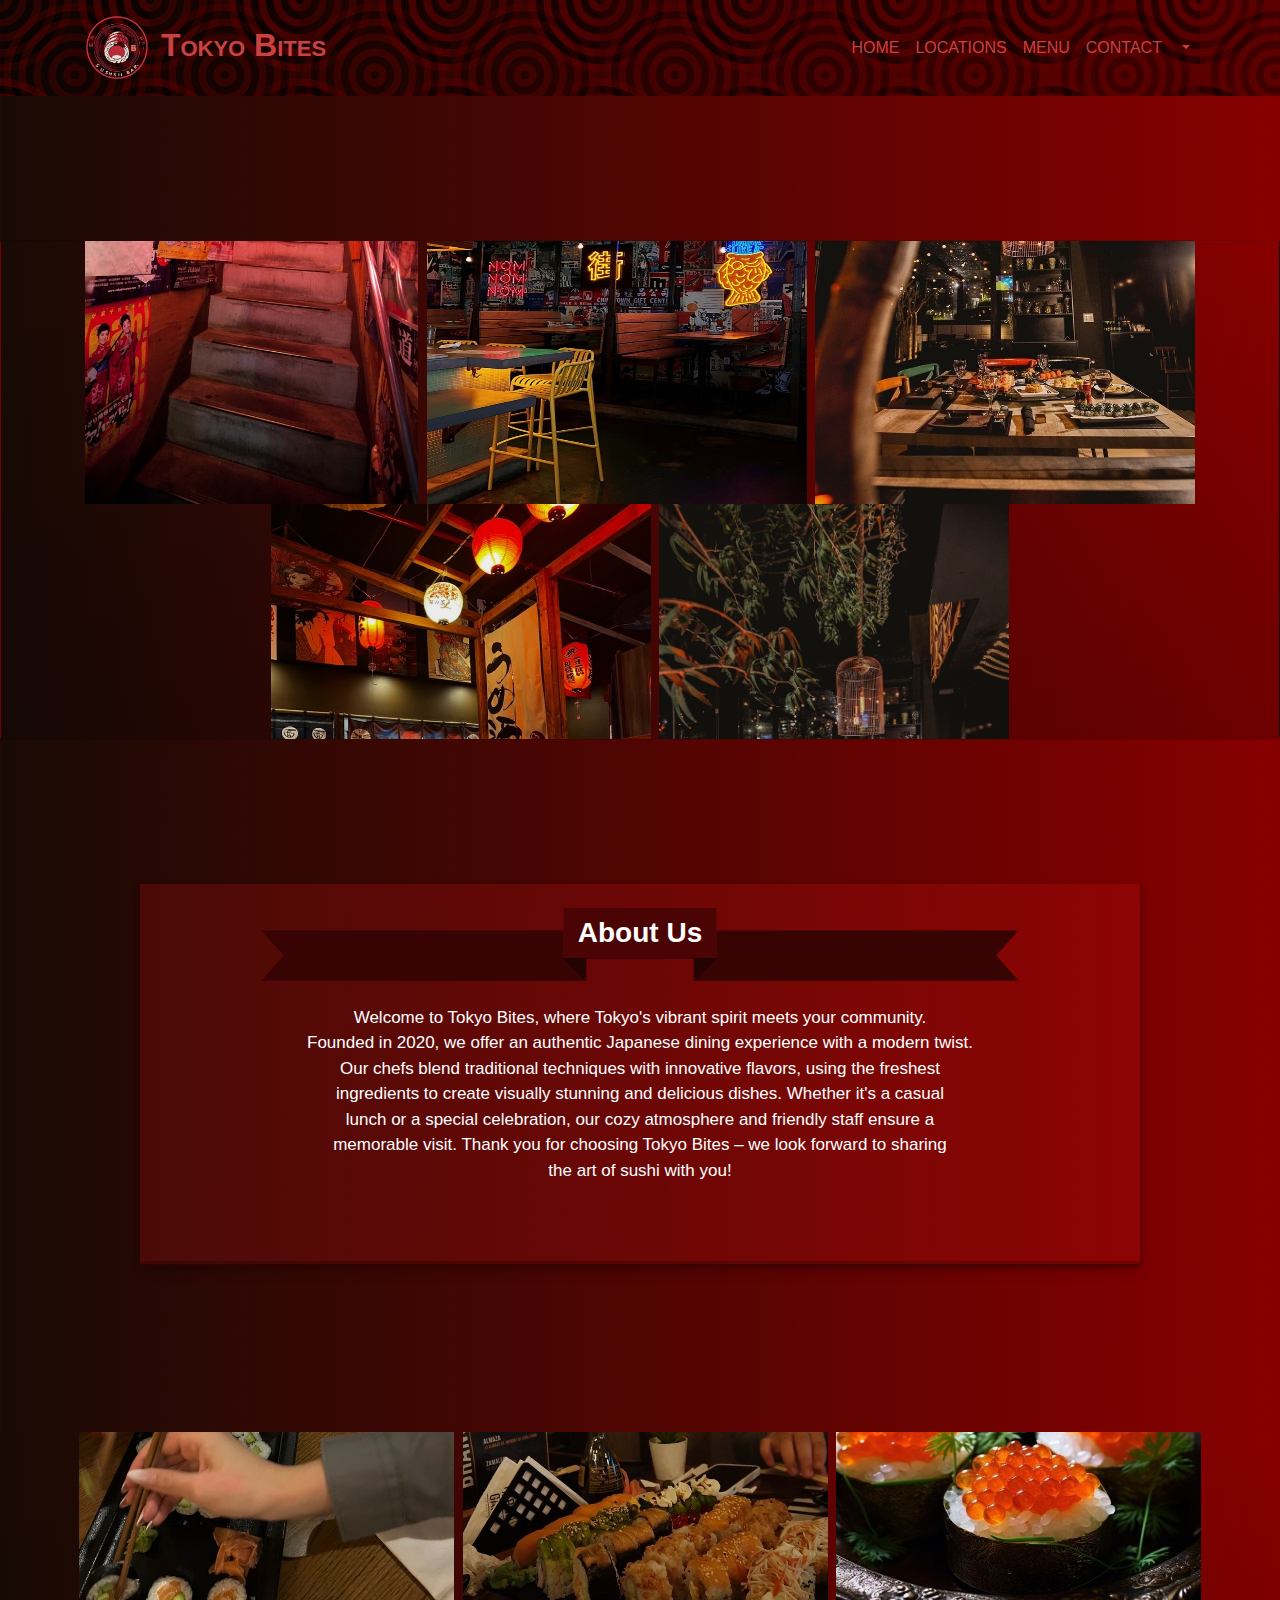
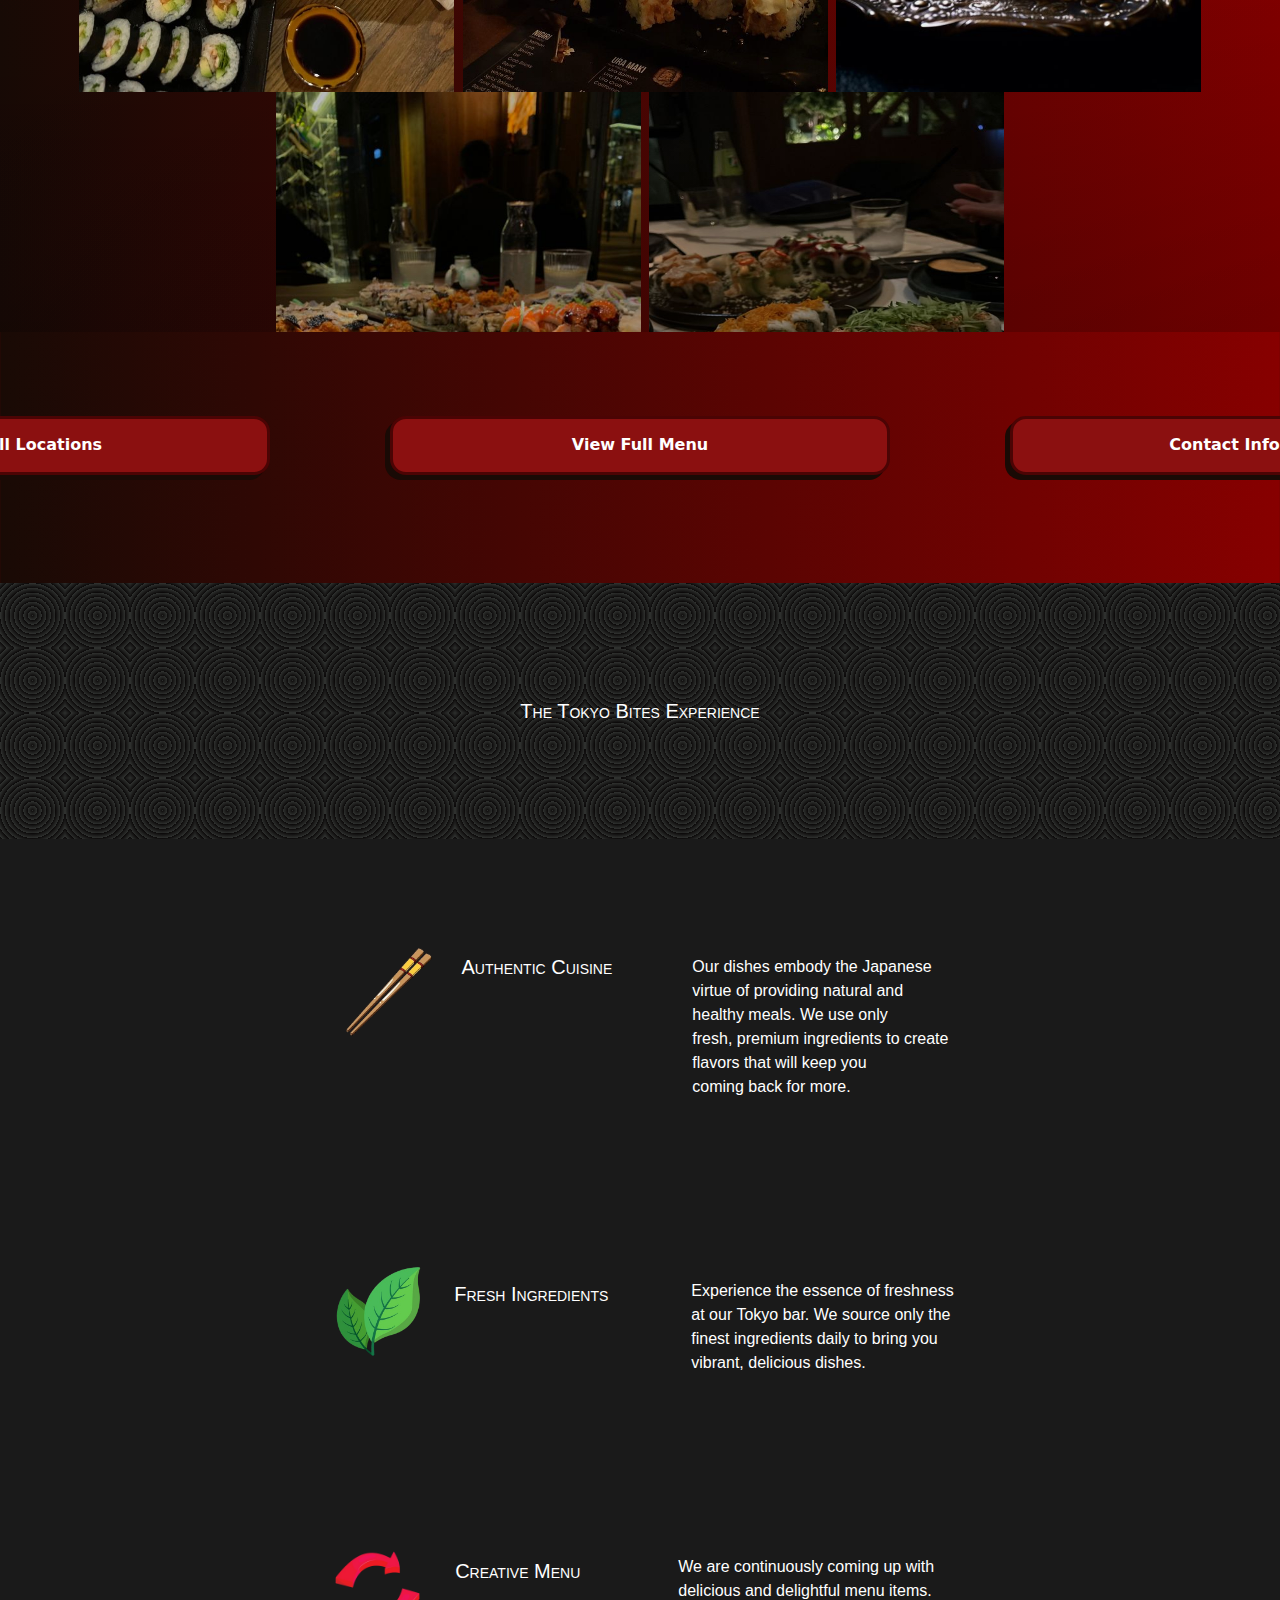
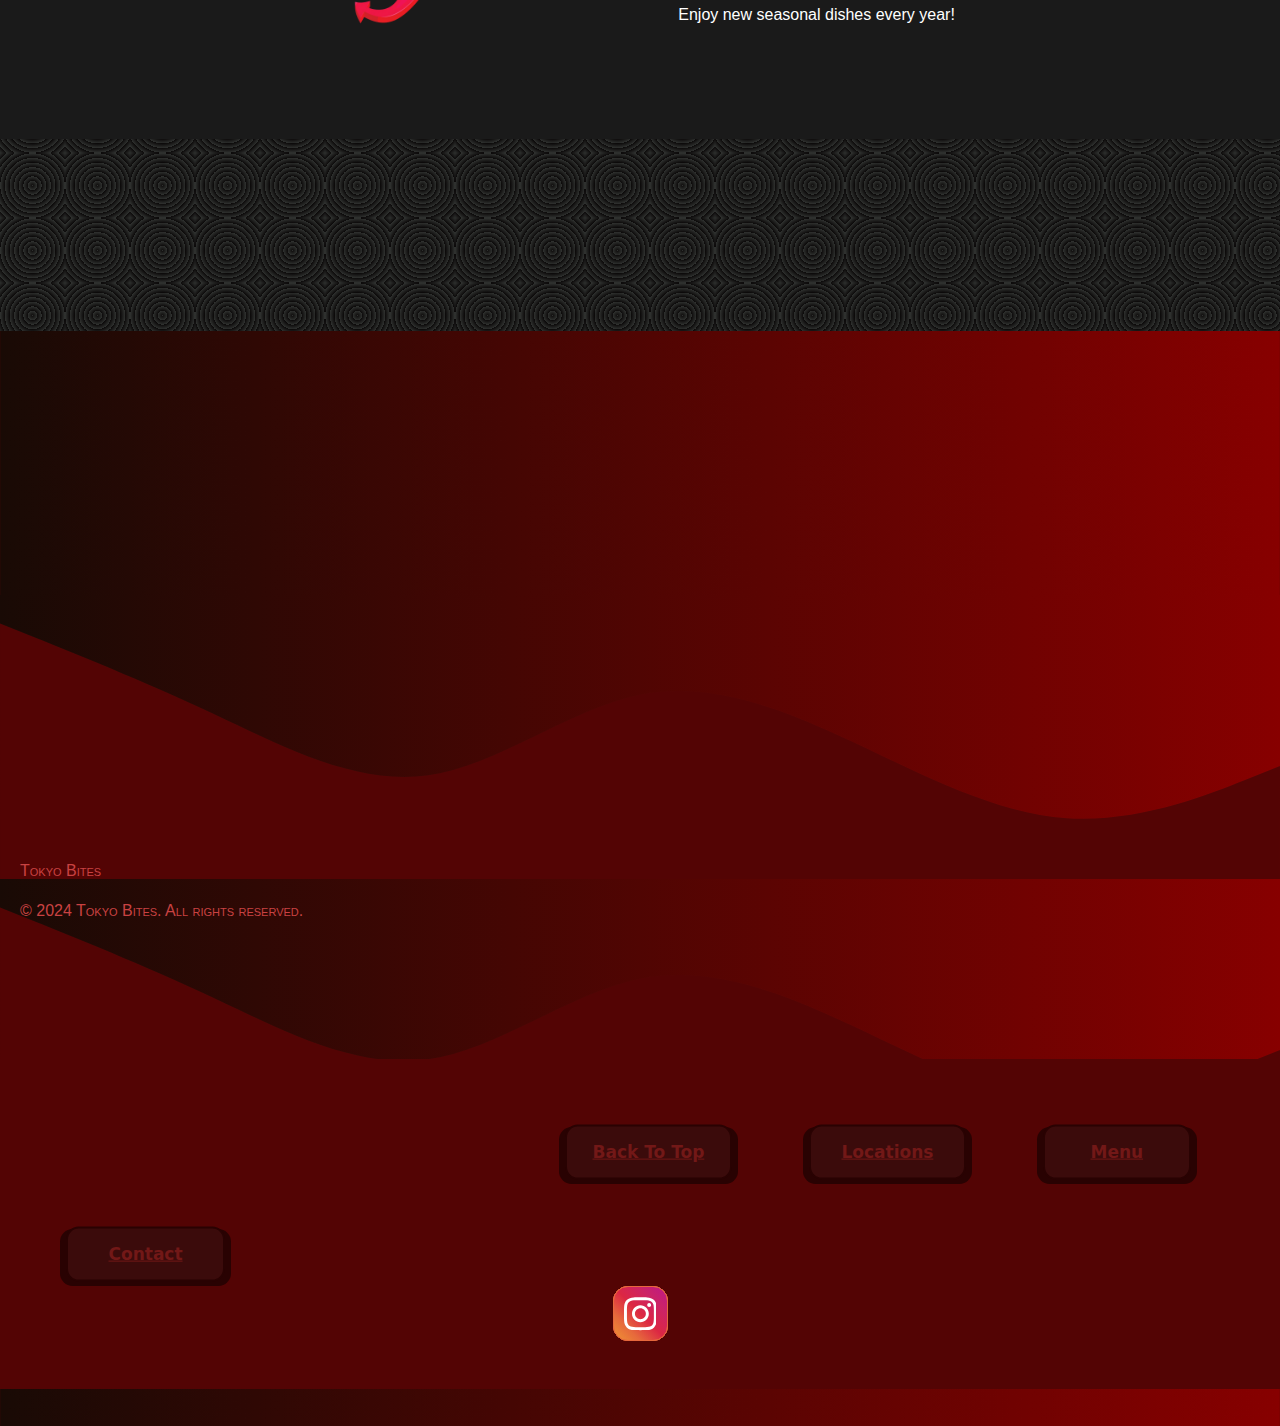
<file: HTML/index.html>
<!DOCTYPE html>
<html lang="en">
<head>
    <meta charset="UTF-8">
    <meta name="Authors" content="Miriam Valenzuela, Avlory">
    <meta name="viewport" content="width=device-width, initial-scale=1.0">
    <title>Tokyo Bites</title>
    <link href="/Bootstrap/bootstrap.min.css" rel="stylesheet">
    <link href="/CSS/styles.css" rel="stylesheet">

    
</head> 
<body>
    <header>
      <nav class="navbar navbar-expand-sm navbar-dark"> 
        <div class="container">
          <a class="navbar-brand" href="/HTML/index.html"><img src="/Assets/logo.png" width = "70" height = "70"> Tokyo Bites</a> 
          <button class="navbar-toggler" type="button" data-bs-toggle="collapse" data-bs-target="#navbarNav" aria-controls="navbarNav" aria-expanded="false" aria-label="Toggle navigation">
            <span class="navbar-toggler-icon"></span>
          </button>
          <div class="collapse navbar-collapse" id="navbarNav">
            <ul class="navbar-nav">
              <li class="nav-item">
                <a class="nav-link active" aria-current="page" href="/HTML/index.html">HOME</a>
              </li>
              <li class="nav-item">
                <a class="nav-link active" aria-current="page" href="/HTML/locations.html">LOCATIONS</a>
              </li>
              <li class="nav-item">
                <a class="nav-link active" aria-current="page" href="/HTML/menu.html">MENU</a>
              </li>
              <li class="nav-item">
                <a class="nav-link active" aria-current="page" href="/HTML/contact.html">CONTACT</a>
              </li>
              <li class="nav-item dropdown">
                <a class="nav-link dropdown-toggle" href="#" id="navbarDropdown" role="button" data-bs-toggle="dropdown" aria-expanded="false">
                  
                </a>
                <ul class="dropdown-menu" aria-labelledby="navbarDropdown">
                  <li><a class="dropdown-item" href="#">Order Now</a></li>
                  <li><a class="dropdown-item" href="#">Rewards</a></li>
                  <li><a class="dropdown-item" href="#">Gift Cards</a></li>
                  <li><a class="dropdown-item" href="#">Careers</a></li>
                </ul>
              </li>
            </ul>
          </div>          
        </div>
      </nav>    
    </header>
    <script src = "/Bootstrap/bootstrap.bundle.min.js"></script>
    <br>
    <br>
    <br>
    <br>
    <br>
    <br>
    <div class="col d-flex justify-content-center"> <!-- HTML for First Picture Collage Card on Home Page -->
      <div class="card">
        <div class="card-content">
          <p class="card-title">
            <br>
            <br>
            <br>
            <br>
            <img src = "/Assets/restaurantpic5.png" wdith = "380" height = "500">
            <img src ="/Assets/restaurantpic4.png" width = "380" height = "500">
            <img src = "/Assets/restaurantpic3.png" width = "380" height = "500">
            <img src = "/Assets/restaurantpic1.png" width = "380" height = "500">
            <img src = "/Assets/restaurantpic2.png" width = "350" height = "500" >
            <br>
            <br>
            <br>
            <br>
        </div>
      </div> 
    </div>
    <br>
    <br>
    <br>
    <br>
    <br>
    <br>
    <div class="col d-flex justify-content-center"> <!-- HTML for "ABOUT US" Home Page Card -->
      <div class="about-card">
        <div class = "about-card-content">
          <br>
          <div class="col d-flex justify-content-center">
            <div class = "ribbon">
              About Us
            </div>
          </div>
          <br>
          <div class = "col d-flex justify-content-center">
            <p class = "about-card-para" ALIGN = CENTER>
              Welcome to Tokyo Bites, where Tokyo's vibrant spirit meets your community. <br>Founded in 2020, we offer an authentic Japanese dining experience with a modern twist.<br> Our chefs blend traditional techniques with innovative flavors, using the freshest <br>ingredients to create visually stunning and delicious dishes. Whether it's a casual<br> lunch or a special celebration, our cozy atmosphere and friendly staff ensure a<br> memorable visit. Thank you for choosing Tokyo Bites – we look forward to sharing<br> the art of sushi with you!
            </p>
          </div>
        </div>  
      </div>
    </div>
    <br>
    <br>
    <br>
    <br>
    <br>
    <br>
    <br>
    <div class="col d-flex justify-content-center"> <!-- HTML for Second (Last) Picture Collage Card on Home Page -->
      <div class="card2">
        <div class="card-content2">
          <p class="card-title2">
            <br>
            <br>
            <br>
            <br>
            <img src = "/Assets/restaurantpic6.png" wdith = "365" height = "500">
            <img src ="/Assets/restaurantpic7.png" width = "365" height = "500">
            <img src = "/Assets/restaurantpic10.png" width = "365" height = "500">
            <img src = "/Assets/restaurantpic9.png" width = "365" height = "500">
            <img src = "/Assets/restaurantpic8.png" width = "355" height = "500" >
            <br>
            <br>
            <br>
            <br>
          </p>
        </div>
      </div> 
    </div>
    <br>
    <div class="col d-flex justify-content-center"> <!-- HTML for Home Page Redirectory Buttons -->
      <a href="/HTML/locations.html">
        <button class="homebutton" ALIGN=left>
          View All Locations
        </button>
      </a>
      <a href="/HTML/menu.html">
        <button class="homebutton" ALIGN=center> 
          View Full Menu
        </button>
      </a>
      <a href="/HTML/contact.html">
        <button class="homebutton" ALIGN=right>
          Contact Information
        </button>
      </a>
    </div>
    <br>
    <br>
    <div class="experience-container"> <!-- HTML for "The Tokyo Bites Experience" Home Page Section -->
      <br>
      <br>
      <br>
      <br>
      <h1 class = "experience-header" ALIGN=center>The Tokyo Bites Experience</h1>
      <br>
      <br>
      <br>
      <br>
      <div class="col d-flex justify-content-center">
        <div class="experience-card"> <!-- Gray Patterned Experience Card -->
          <div class="experience-card2"> <!-- Animated Experience Card -->
            <br>
            <br>
            <br>
            <br>
            <div class="col d-flex justify-content-center">
              <img src="/Assets/chopsticks.png" class = "chopsticks"  width = 110px height = 110px>
              <h1 class = "experience-header">
                Authentic Cuisine
              </h1>
              <p class = "experience-para">
                Our dishes embody the Japanese<br> virtue of providing natural and <br>healthy meals. We use only<br> fresh, premium ingredients to create<br> flavors that will keep you<br> coming back for more.
              </p>
            </div>
            <br>
            <br>
            <br>
            <br>
            <br>
            <br>
            <div class="col d-flex justify-content-center">
              <img src="/Assets/leaves.png" class = "leaves" width = 105px height = 105px>
              <h1 class = "experience-header2">
                Fresh Ingredients
              </h1>
              <p class = "experience-para">
                Experience the essence of freshness <br>at our Tokyo bar. We source only the<br> finest ingredients daily to bring you<br> vibrant, delicious dishes.
              </p>
            </div>
            <br>
            <br>
            <br>
            <br>
            <br>
            <br>
            <div class="col d-flex justify-content-center">
              <img src="/Assets/creativity.png" class = "creativity" width = 105px height = 105px>
              <h1 class = "experience-header3">
                Creative Menu
              </h1>
              <p class = "experience-para3">
                We are continuously coming up with <br>delicious and delightful menu items.<br> Enjoy new seasonal dishes every year!
              </p>
            </div>
          </div>
        </div>
      </div>
      <br>
      <br>
      <br>
      <br>
      <br>
      <br>
      <br>
      <br>
    </div>
    <br>
    <br>
    <br>
    <br>
    <br>
    <br>
    <br>
    <br>
    <br>
    <br>
    <br>
</body>
<footer>
  <div class="footer-container">
    <br>
    <br>
    <br>
    <br>
    <br>
    <br>
    <br>
    <br>
    <br>
    <br>
    <br>
    <div class="footer-left">
      <p>Tokyo Bites</p>
      <p>&copy; 2024 Tokyo Bites. All rights reserved.</p>
    </div>
    <br>
    <br>
    <br>
    <br>
    <br>
    <div class = "bottom-footer">
      <br>
      <br>
        <button class="footerbutton">
          <span class="footerbutton_top"><a href="/HTML/index.html">Back To Top</a>
          </span>
        </button>
        <button class="footerbutton2">
          <span class="footerbutton_top"> <a class="footerbutton_textlocations" href="/HTML/locations.html">Locations</a>
          </span>
        </button>
        <button class="footerbutton3">
          <span class="footerbutton_top"> <a class = "footerbutton_textmenu" href="/HTML/menu.html">Menu</a>
          </span>
        </button>
        <button class="footerbutton4">
          <span class="footerbutton_top"> <a class="footerbutton_textcontact" href="/HTML/contact.html">Contact</a>
          </span>
        </button>
      <div class="col d-flex justify-content-center">
        <div class="tooltip-container">
          <div class="tooltip">
            <div class="profile">
              <div class="user">
                <div class="img">
                  <img src = "/Assets/logo.png" width = 60px height = 60px>
                </div>
                <div class="details">
                  <div class="name">Tokyo Bites</div>
                  <div class="username">@tokyobites</div>
                </div>
              </div>
              <div class="about">800+ Followers</div>
            </div>
          </div>
          <div class="text">
            <a class="icon" href="#">
              <div class="layer">
                <span></span>
                <span></span>
                <span></span>
                <span></span>
                <span class="instagramSVG">
                  <svg
                    fill="white"
                    class="svgIcon"
                    viewBox="0 0 448 512"
                    height="1.5em"
                    xmlns="http://www.w3.org/2000/svg"
                  >
                    <path
                      d="M224.1 141c-63.6 0-114.9 51.3-114.9 114.9s51.3 114.9 114.9 114.9S339 319.5 339 255.9 287.7 141 224.1 141zm0 189.6c-41.1 0-74.7-33.5-74.7-74.7s33.5-74.7 74.7-74.7 74.7 33.5 74.7 74.7-33.6 74.7-74.7 74.7zm146.4-194.3c0 14.9-12 26.8-26.8 26.8-14.9 0-26.8-12-26.8-26.8s12-26.8 26.8-26.8 26.8 12 26.8 26.8zm76.1 27.2c-1.7-35.9-9.9-67.7-36.2-93.9-26.2-26.2-58-34.4-93.9-36.2-37-2.1-147.9-2.1-184.9 0-35.8 1.7-67.6 9.9-93.9 36.1s-34.4 58-36.2 93.9c-2.1 37-2.1 147.9 0 184.9 1.7 35.9 9.9 67.7 36.2 93.9s58 34.4 93.9 36.2c37 2.1 147.9 2.1 184.9 0 35.9-1.7 67.7-9.9 93.9-36.2 26.2-26.2 34.4-58 36.2-93.9 2.1-37 2.1-147.8 0-184.8zM398.8 388c-7.8 19.6-22.9 34.7-42.6 42.6-29.5 11.7-99.5 9-132.1 9s-102.7 2.6-132.1-9c-19.6-7.8-34.7-22.9-42.6-42.6-11.7-29.5-9-99.5-9-132.1s-2.6-102.7 9-132.1c7.8-19.6 22.9-34.7 42.6-42.6 29.5-11.7 99.5-9 132.1-9s102.7-2.6 132.1 9c19.6 7.8 34.7 22.9 42.6 42.6 11.7 29.5 9 99.5 9 132.1s2.7 102.7-9 132.1z"
                    ></path>
                  </svg>
                </span>
              </div>
              <div class="text">Instagram</div>
            </a>
          </div>
        </div>
      </div>
      <br>
      <br>
    </div>
  </div>
</footer>
</html>
</file>
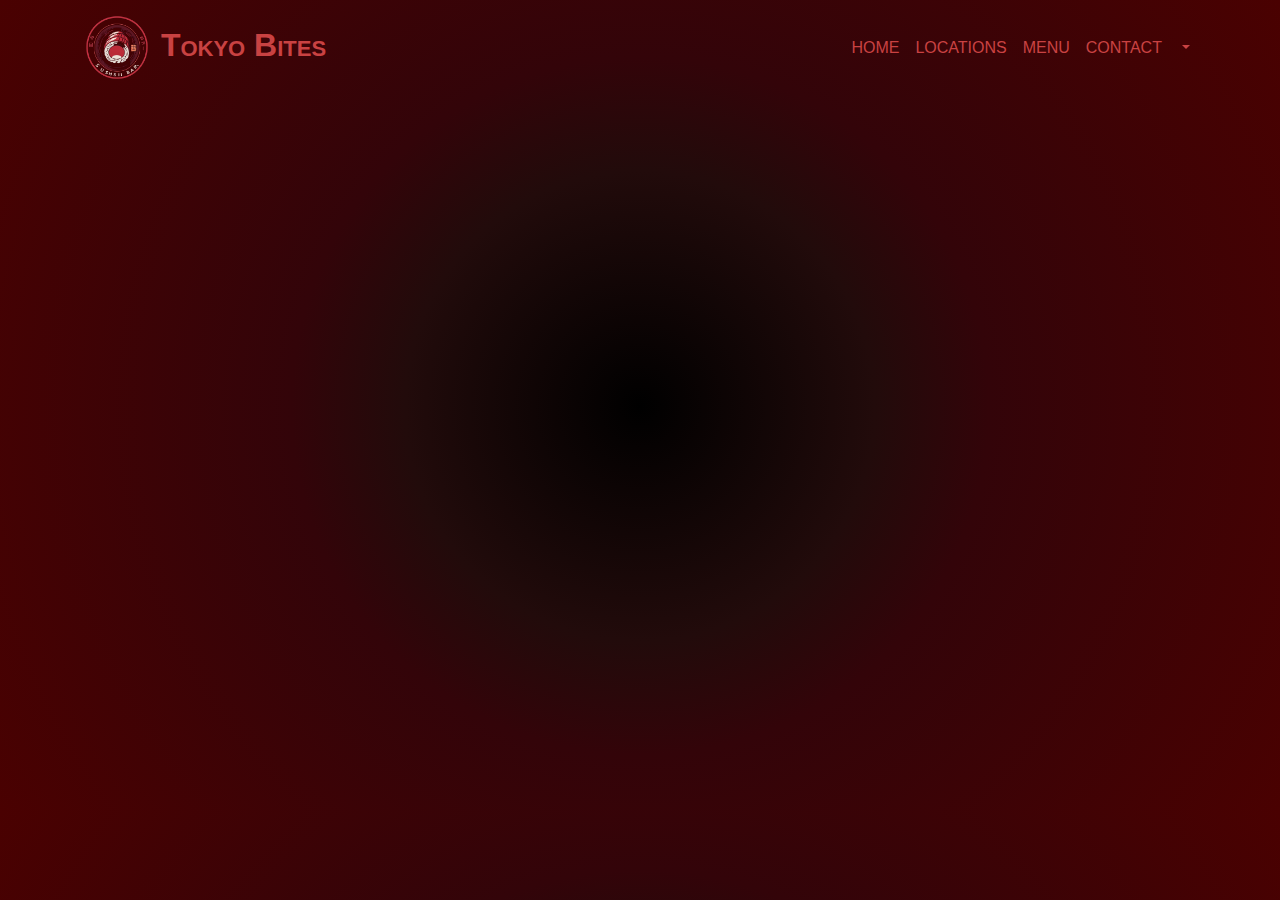
<file: HTML/contact.html>
<!DOCTYPE html>
<html lang="en">
<head>
    <meta charset="UTF-8">
    <meta name="viewport" content="width=device-width, initial-scale=1.0">
    <title>Document</title>
    <link href="/Bootstrap/bootstrap.min.css" rel="stylesheet">
    <link href="/CSS/contact.css" rel="stylesheet">
</head>
<body>
    <header>
        <nav class="navbar navbar-expand-sm navbar-dark"> 
            <div class="container">
              <a class="navbar-brand" href="/HTML/index.html"><img src="/Assets/logo.png" width = "70" height = "70"> Tokyo Bites</a> 
              <button class="navbar-toggler" type="button" data-bs-toggle="collapse" data-bs-target="#navbarNav" aria-controls="navbarNav" aria-expanded="false" aria-label="Toggle navigation">
                <span class="navbar-toggler-icon"></span>
              </button>
              <div class="collapse navbar-collapse" id="navbarNav">
                <ul class="navbar-nav">
                  <li class="nav-item">
                    <a class="nav-link active" aria-current="page" href="/HTML/index.html">HOME</a>
                  </li>
                  <li class="nav-item">
                    <a class="nav-link active" aria-current="page" href="/HTML/locations.html">LOCATIONS</a>
                  </li>
                  <li class="nav-item">
                    <a class="nav-link active" aria-current="page" href="/HTML/menu.html">MENU</a>
                  </li>
                  <li class="nav-item">
                    <a class="nav-link active" aria-current="page" href="/HTML/contact.html">CONTACT</a>
                  </li>
                  <li class="nav-item dropdown">
                    <a class="nav-link dropdown-toggle" href="#" id="navbarDropdown" role="button" data-bs-toggle="dropdown" aria-expanded="false">
                    
                    </a>
                    <ul class="dropdown-menu" aria-labelledby="navbarDropdown">
                      <li><a class="dropdown-item" href="#">Order Now</a></li>
                      <li><a class="dropdown-item" href="#">Rewards</a></li>
                      <li><a class="dropdown-item" href="#">Gift Cards</a></li>
                      <li><a class="dropdown-item" href="#">Careers</a></li>
                    </ul>
                  </li>
                </ul>
              </div>          
            </div>
          </nav>    
    </header>
    <form class="form">
        <span class="title">Subscribe to our newsletter.</span>
        <p class="description">Nostrud amet eu ullamco nisi aute in ad minim nostrud adipisicing velit quis. Duis tempor incididunt dolore.</p>
        <div>
          <input placeholder="Enter your email" type="email" name="email" id="email-address">
          <button type="submit">Subscribe</button>
        </div>
      </form>
</body>
</html>
</file>
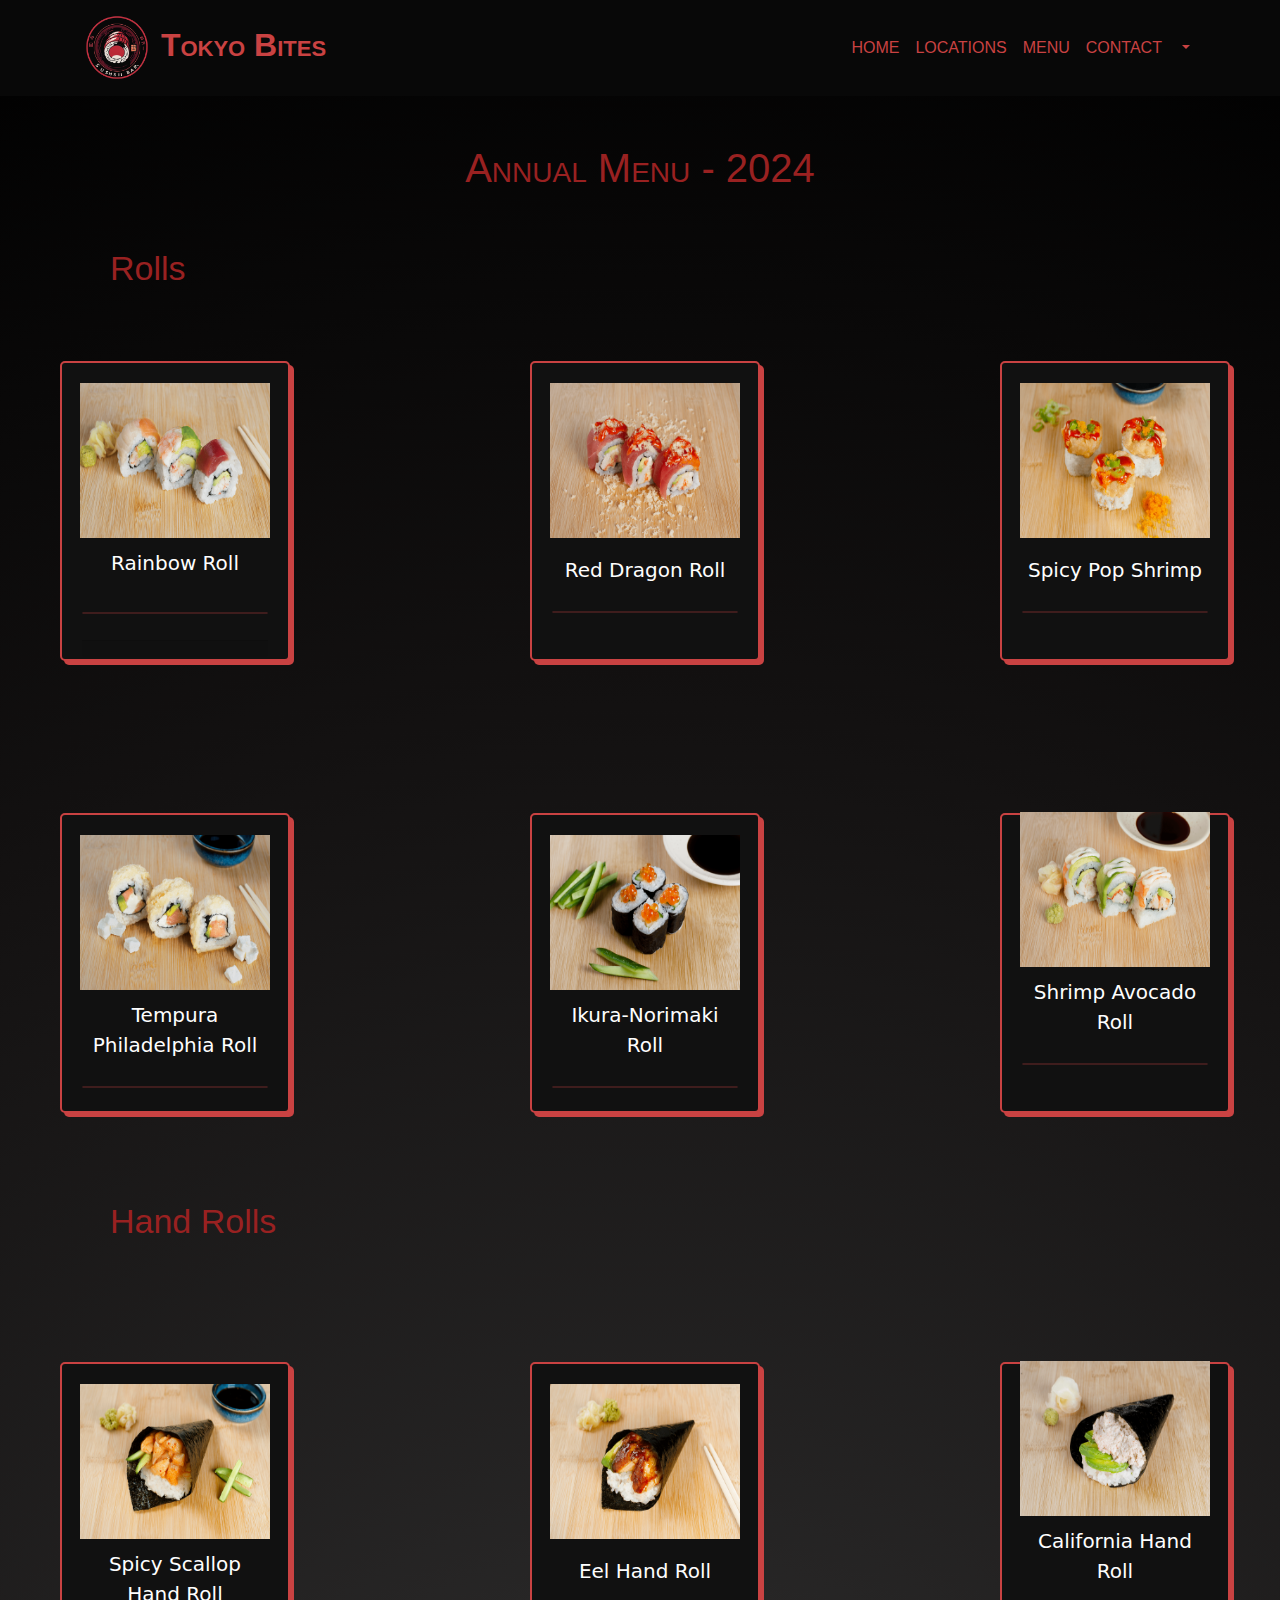
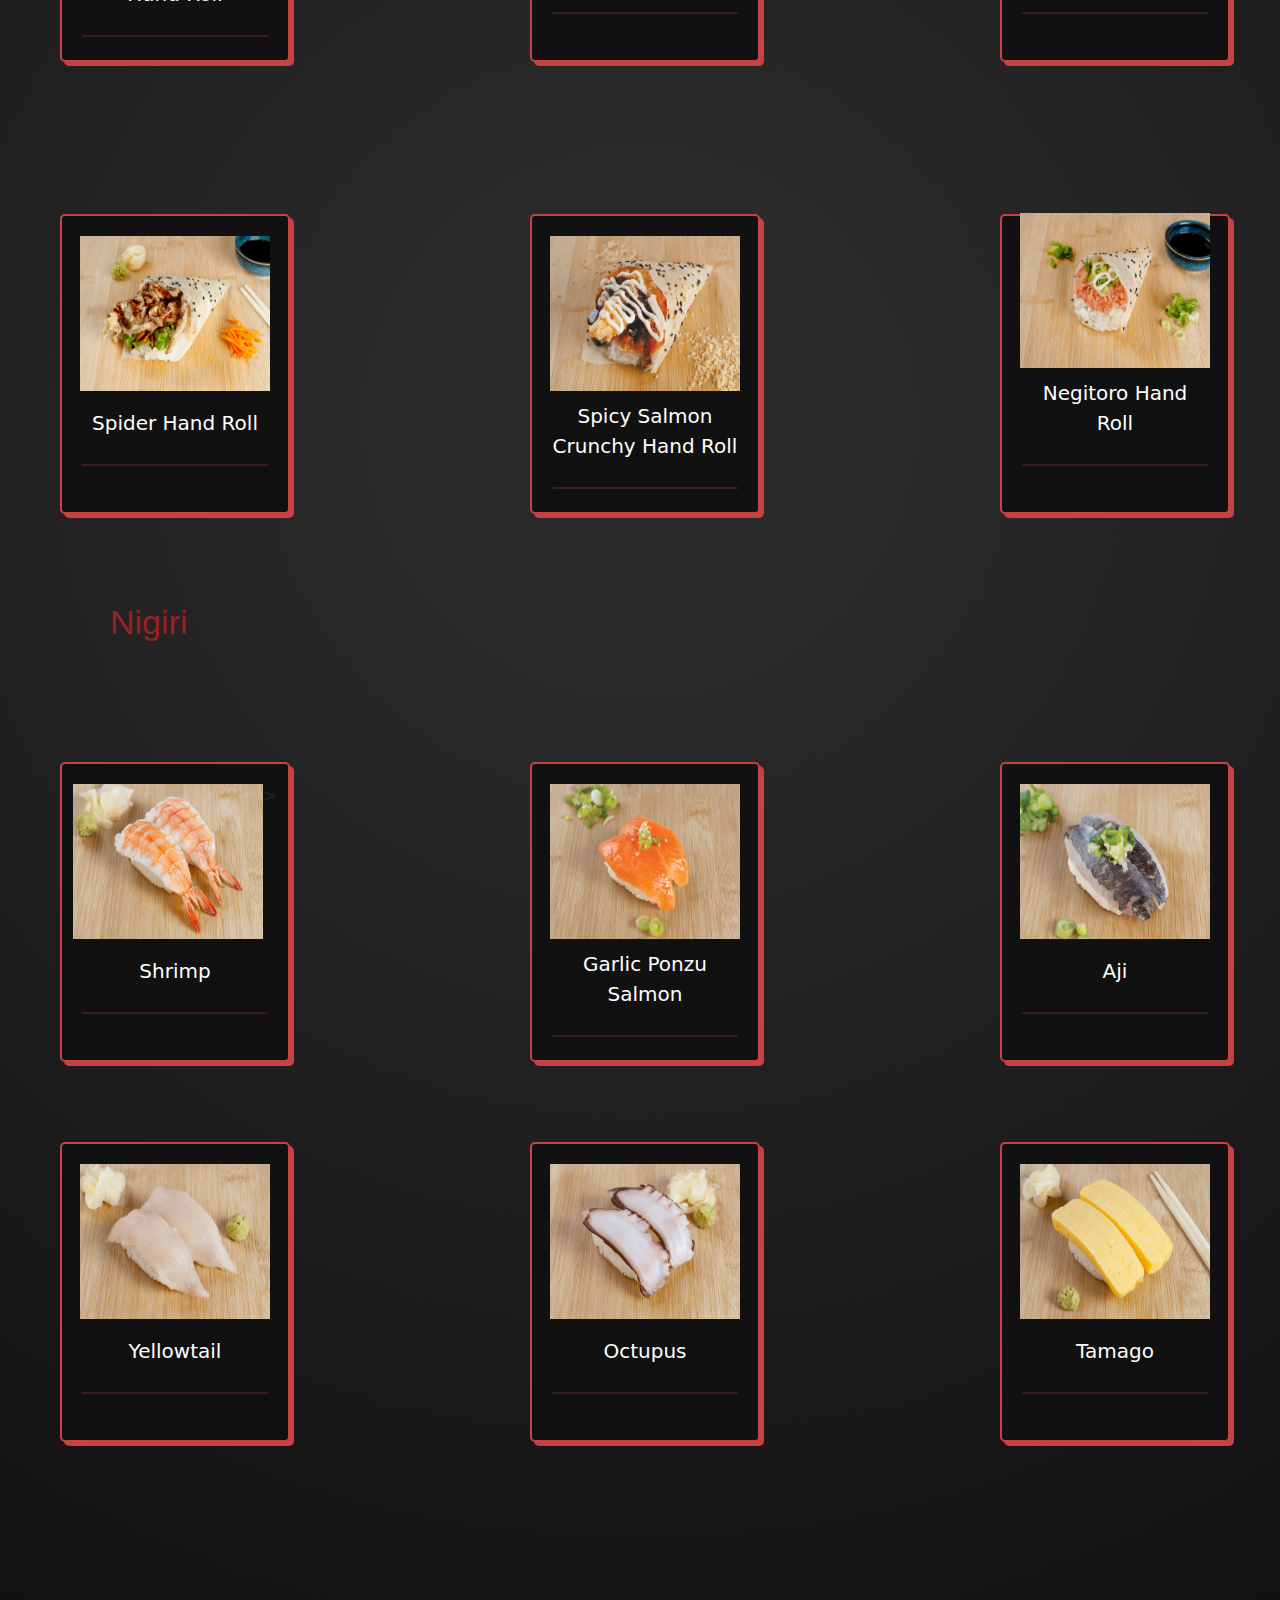
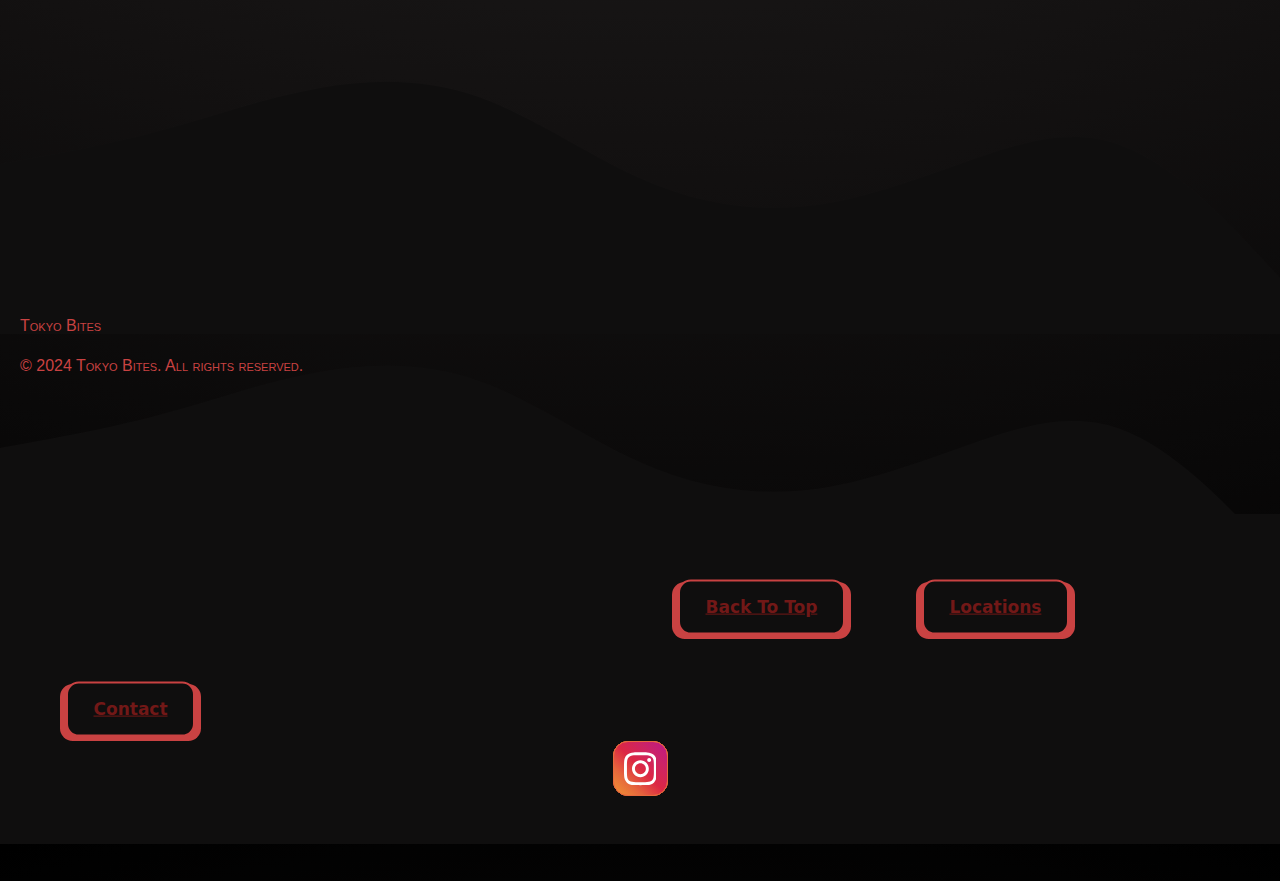
<file: HTML/menu.html>
<!DOCTYPE html>
<html lang="en">
<head>
    <meta charset="UTF-8">
    <meta name="viewport" content="width=device-width, initial-scale=1.0">
    <title>Document</title>
    <link href="/Bootstrap/bootstrap.min.css" rel="stylesheet">
    <link href="/CSS/menu.css" rel="stylesheet">
    
</head>
<body>
    <header>
        <nav class="navbar navbar-expand-sm navbar-dark"> 
            <div class="container">
              <a class="navbar-brand" href="/HTML/index.html"><img src="/Assets/logo.png" width = "70" height = "70"> Tokyo Bites</a> 
              <button class="navbar-toggler" type="button" data-bs-toggle="collapse" data-bs-target="#navbarNav" aria-controls="navbarNav" aria-expanded="false" aria-label="Toggle navigation">
                <span class="navbar-toggler-icon"></span>
              </button>
              <div class="collapse navbar-collapse" id="navbarNav">
                <ul class="navbar-nav">
                  <li class="nav-item">
                    <a class="nav-link active" aria-current="page" href="/HTML/index.html">HOME</a>
                  </li>
                  <li class="nav-item">
                    <a class="nav-link active" aria-current="page" href="/HTML/locations.html">LOCATIONS</a>
                  </li>
                  <li class="nav-item">
                    <a class="nav-link active" aria-current="page" href="/HTML/menu.html">MENU</a>
                  </li>
                  <li class="nav-item">
                    <a class="nav-link active" aria-current="page" href="/HTML/contact.html">CONTACT</a>
                  </li>
                  <li class="nav-item dropdown">
                    <a class="nav-link dropdown-toggle" href="#" id="navbarDropdown" role="button" data-bs-toggle="dropdown" aria-expanded="false">
                    
                    </a>
                    <ul class="dropdown-menu" aria-labelledby="navbarDropdown">
                      <li><a class="dropdown-item" href="#">Order Now</a></li>
                      <li><a class="dropdown-item" href="#">Rewards</a></li>
                      <li><a class="dropdown-item" href="#">Gift Cards</a></li>
                      <li><a class="dropdown-item" href="#">Careers</a></li>
                    </ul>
                  </li>
                </ul>
              </div>          
            </div>
          </nav>    
    </header>
    <div class = "heading">
        <br>
        <br>
        <div class = "col d-flex justify-content-center">
            <h1>
                Annual Menu - 2024
            </h1>
        </div>
    </div>
    <br>
    <br>
    <h1 class = "rolls-header">Rolls</h1>
    <br>
    <div class = "col d-flex justify-content-center">
        <div class="card" id = "menu-card">
            <div class = "col d-flex justify-content-center"><div class="card-img"><img src="/Assets/roll-rainbow.png" width = 190px height = 155px></div></div>
            <div class="card-title">Rainbow Roll</div>
            <hr class="card-divider">
            <div class="card-footer">
            </div>
        </div>
        <div class="card2" id = "menu-card">
            <div class = "col d-flex justify-content-center"><div class="card2-img"><img src="/Assets/red-dragon-roll-2-min.png" width = 190px height = 155px></div></div>
            <div class="card2-title">Red Dragon Roll</div>
            <hr class="card2-divider">
            <div class="card2-footer">
            </div>
        </div>
        <div class="card3" id = "menu-card">
            <div class = "col d-flex justify-content-center"><div class="card3-img"><img src="/Assets/spicy-popcorn-shrimp-roll.png" width = 190px height = 155px></div></div>
            <div class="card3-title">Spicy Pop Shrimp</div>
            <hr class="card3-divider">
            <div class="card3-footer">
            </div>
        </div>
    </div>
    <br>
    <br>
    <br>
    <div class = "col d-flex justify-content-center">
        <div class="card4" id = "menu-card">
            <div class = "col d-flex justify-content-center"><div class="card4-img"><img src="/Assets/tempura-philadephia-roll.png" width = 190px height = 155px></div></div>
            <div class="card4-title">Tempura Philadelphia Roll</div>
            <hr class="card4-divider">
            <div class="card4-footer">
            </div>
        </div>
        <div class="card5" id = "menu-card">
            <div class = "col d-flex justify-content-center"><div class="card5-img"><img src="/Assets/ikura-norimaki.png" width = 190px height = 155px></div></div>
            <div class="card5-title">Ikura-Norimaki Roll</div>
            <hr class="card5-divider">
            <div class="card5-footer">
            </div>
        </div>
        <div class="card6" id = "menu-card">
            <div class = "col d-flex justify-content-center"><div class="card6-img"><img src="/Assets/shrimp-avocado-roll.png" width = 190px height = 155px></div></div>
            <div class="card6-title">Shrimp Avocado Roll</div>
            <hr class="card6-divider">
            <div class="card6-footer">
            </div>
        </div>
    </div>
    <br>
    <br>
    <h1 class = "rolls-header">Hand Rolls</h1>
    <br>
    <br>
    <br>
    <div class = "col d-flex justify-content-center">
        <div class="card7" id = "menu-card">
            <div class = "col d-flex justify-content-center"><div class="card7-img"><img src="/Assets/spicy_scallop_hand_roll.png" width = 190px height = 155px></div></div>
            <div class="card7-title">Spicy Scallop Hand Roll</div>
            <hr class="card7-divider">
            <div class="card7-footer">
            </div>
        </div>
        <div class="card8" id = "menu-card">
            <div class = "col d-flex justify-content-center"><div class="card8-img"><img src="/Assets/eel_hand_roll.png" width=190px height = 155px></div></div>
            <div class="card8-title">Eel Hand Roll</div>
            <hr class="card8-divider">
            <div class="card8-footer">
            </div>
        </div>
        <div class="card9" id = "menu-card">
            <div class = "col d-flex justify-content-center"><div class="card9-img"><img src="/Assets/california_hand_roll.png" width = 190px height = 155px></div></div>
            <div class="card9-title">California Hand Roll</div>
            <hr class="card9-divider">
            <div class="card9-footer">
            </div>
        </div>

    </div>
    <br>
    <br>
    <br>
    <div class = "col d-flex justify-content-center">
        <div class="card10" id = "menu-card">
            <div class = "col d-flex justify-content-center"><div class="card10-img"><img src="/Assets/spider_hand_roll.png" width=190px height=155px></div></div>
            <div class="card10-title">Spider Hand Roll</div>
            <hr class="card10-divider">
            <div class="card10-footer">
            </div>
        </div>
        <div class="card11" id = "menu-card">
            <div class = "col d-flex justify-content-center"><div class="card11-img"><img src="/Assets/spicy-salmon-crunchy_handroll.png" width = 190px height = 155px></div></div>
            <div class="card11-title">Spicy Salmon Crunchy Hand Roll</div>
            <hr class="card11-divider">
            <div class="card11-footer">
            </div>
        </div>
        <div class="card12" id = "menu-card">
            <div class = "col d-flex justify-content-center"><div class="card12-img"><img src="/Assets/negitoro_handroll.png" width = 190px height = 155px></div></div>
            <div class="card12-title">Negitoro Hand Roll</div>
            <hr class="card12-divider">
            <div class="card12-footer">
            </div>
        </div>
    </div>
    <br>
    <br>
    <h1 class = "rolls-header">Nigiri</h1>
    <br>
    <br>
    <br>
    <div class = "col d-flex justify-content-center">
        <div class="card13" id = "menu-card">
            <div class = "col d-flex justify-content-center"><div class="card13-img"><img src ="/Assets/shrimp_nigiri.png" width = 190px height = 155px>></div></div>
            <div class="card13-title">Shrimp</div>
            <hr class="card13-divider">
            <div class="card13-footer">
            </div>
        </div>
        <div class="card14" id = "menu-card">
            <div class = "col d-flex justify-content-center"><div class="card14-img"><img src ="/Assets/garlic_ponzu_salmon.png" width = 190px height = 155px></div></div>
            <div class="card14-title">Garlic Ponzu Salmon</div>
            <hr class="card14-divider">
            <div class="card14-footer">
            </div>
        </div>
        <div class="card15" id = "menu-card">
            <div class = "col d-flex justify-content-center"><div class="card15-img"><img src ="/Assets/aji_nigiri.png" width = 190px height = 155px></div></div>
            <div class="card15-title">Aji</div>
            <hr class="card15-divider">
            <div class="card15-footer">
            </div>
        </div>
    </div>
    <div class = "col d-flex justify-content-center">
        <div class="card16" id = "menu-card">
            <div class = "col d-flex justify-content-center"><div class="card16-img"><img src ="/Assets/yellowtail_nigiri.png" width = 190px height = 155px></div></div>
            <div class="card16-title">Yellowtail</div>
            <hr class="card16-divider">
            <div class="card16-footer">
            </div>
        </div>
        <div class="card17" id = "menu-card">
            <div class = "col d-flex justify-content-center"><div class="card17-img"><img src = "/Assets/octopus_nigiri.png" width = 190px height = 155px></div></div>
            <div class="card17-title">Octupus</div>
            <hr class="card17-divider">
            <div class="card17-footer">
            </div>
        </div>
        <div class="card18" id = "menu-card">
            <div class = "col d-flex justify-content-center"><div class="card18-img"><img src="/Assets/tamago_nigiri.png" width = 190px height = 155px></div></div>
            <div class="card18-title">Tamago</div>
            <hr class="card18-divider">
            <div class="card18-footer">
            </div>
        </div>
    </div>
    <br>
    <br>
    <br>
    <br>
    <br>
    <br>
    <br>
</body>
<footer>
    <div class="footer-container">
      <br>
      <br>
      <br>
      <br>
      <br>
      <br>
      <br>
      <br>
      <br>
      <br>
      <br>
      <div class="footer-left">
        <p>Tokyo Bites</p>
        <p>&copy; 2024 Tokyo Bites. All rights reserved.</p>
      </div>
      <br>
      <br>
      <br>
      <br>
      <br>
      <div class = "bottom-footer">
        <br>
        <br>
          <button class="footerbutton">
            <span class="footerbutton_top"><a href="/HTML/menu.html">Back To Top</a>
            </span>
          </button>
          <button class="footerbutton2">
            <span class="footerbutton_top"> <a href="/HTML/locations.html">Locations</a>
            </span>
          </button>
          <button class="footerbutton3">
            <span class="footerbutton_top"> <a href="/HTML/contact.html">Contact</a>
            </span>
          </button>
        <div class="col d-flex justify-content-center">
          <div class="tooltip-container">
            <div class="tooltip">
              <div class="profile">
                <div class="user">
                  <div class="img">
                    <img src = "/Assets/logo.png" width = 60px height = 60px>
                  </div>
                  <div class="details">
                    <div class="name">Tokyo Bites</div>
                    <div class="username">@tokyobites</div>
                  </div>
                </div>
                <div class="about">800+ Followers</div>
              </div>
            </div>
            <div class="text">
              <a class="icon" href="#">
                <div class="layer">
                  <span></span>
                  <span></span>
                  <span></span>
                  <span></span>
                  <span class="instagramSVG">
                    <svg
                      fill="white"
                      class="svgIcon"
                      viewBox="0 0 448 512"
                      height="1.5em"
                      xmlns="http://www.w3.org/2000/svg"
                    >
                      <path
                        d="M224.1 141c-63.6 0-114.9 51.3-114.9 114.9s51.3 114.9 114.9 114.9S339 319.5 339 255.9 287.7 141 224.1 141zm0 189.6c-41.1 0-74.7-33.5-74.7-74.7s33.5-74.7 74.7-74.7 74.7 33.5 74.7 74.7-33.6 74.7-74.7 74.7zm146.4-194.3c0 14.9-12 26.8-26.8 26.8-14.9 0-26.8-12-26.8-26.8s12-26.8 26.8-26.8 26.8 12 26.8 26.8zm76.1 27.2c-1.7-35.9-9.9-67.7-36.2-93.9-26.2-26.2-58-34.4-93.9-36.2-37-2.1-147.9-2.1-184.9 0-35.8 1.7-67.6 9.9-93.9 36.1s-34.4 58-36.2 93.9c-2.1 37-2.1 147.9 0 184.9 1.7 35.9 9.9 67.7 36.2 93.9s58 34.4 93.9 36.2c37 2.1 147.9 2.1 184.9 0 35.9-1.7 67.7-9.9 93.9-36.2 26.2-26.2 34.4-58 36.2-93.9 2.1-37 2.1-147.8 0-184.8zM398.8 388c-7.8 19.6-22.9 34.7-42.6 42.6-29.5 11.7-99.5 9-132.1 9s-102.7 2.6-132.1-9c-19.6-7.8-34.7-22.9-42.6-42.6-11.7-29.5-9-99.5-9-132.1s-2.6-102.7 9-132.1c7.8-19.6 22.9-34.7 42.6-42.6 29.5-11.7 99.5-9 132.1-9s102.7-2.6 132.1 9c19.6 7.8 34.7 22.9 42.6 42.6 11.7 29.5 9 99.5 9 132.1s2.7 102.7-9 132.1z"
                      ></path>
                    </svg>
                  </span>
                </div>
                <div class="text">Instagram</div>
              </a>
            </div>
          </div>
        </div>
        <br>
        <br>
      </div>
    </div>
  </footer>
</html>
</file>
<file: CSS/styles.css>
/*        NAVIGATION BAR CSS          */
 
 .navbar-brand {
    font-weight: bold;
    color: #c94242 !important; 
    font-family:'Lucida Sans', 'Lucida Sans Regular', 'Lucida Grande', 'Lucida Sans Unicode', Geneva, Verdana, sans-serif;
    font-size:xx-large;
    font-variant: small-caps;
    display: inline-block;
  } 
  .navbar-nav {
    margin-left: auto;
    
  }
  .dropdown-item {
    color: #ffffff ; 
  }
  .dropdown-item:hover {
    background-color: #ee3e3e62;
    transition: all 0.4s ease-in-out;
  }

  .dropdown-menu {
    background-color:#7c0a0a;
  }
  .navbar{
    --s: 150px; /* control the size*/
    --c1: rgb(0, 0, 0, 0.3);
    --c2: rgb(91, 0, 0, 0.3);
    
    
    --_g: 
       var(--c1) 0%  5% ,var(--c2) 6%  15%,var(--c1) 16% 25%,var(--c2) 26% 35%,var(--c1) 36% 45%,
       var(--c2) 46% 55%,var(--c1) 56% 65%,var(--c2) 66% 75%,var(--c1) 76% 85%,var(--c2) 86% 95%,
       #0000 96%;
    background:
      radial-gradient(50% 50% at 100% 0,var(--_g)),
      radial-gradient(50% 50% at 0 100%,var(--_g)),
      radial-gradient(50% 50%,var(--_g)),
      radial-gradient(50% 50%,var(--_g)) calc(var(--s)/2) calc(var(--s)/2)
      var(--c1);
    background-size: var(--s) var(--s);
  }

 .nav-link{
    color:#c94242 !important;
    font-family: 'Lucida Sans', 'Lucida Sans Regular', 'Lucida Grande', 'Lucida Sans Unicode', Geneva, Verdana, sans-serif;
  }

body {
    background: #870000;  /* fallback for old browsers */
    background: -webkit-linear-gradient(to right, #190A05, #870000);  
    background: linear-gradient(to right, #190A05, #870000); 

  }

/*        FIRST HOME PAGE PHOTO GALLERY CSS          */
  .card {
    width: 1900px;
    height: 500px;
    background: #870000;  /* fallback for old browsers */
    background: -webkit-linear-gradient(to right, #190A05, #870000);  
    background: linear-gradient(to right, #190A05, #870000); 
    color: white;
    overflow: hidden;
    position: relative;
    transform-style: preserve-3d;
    perspective: 1000px;
    transition: all 0.5s cubic-bezier(0.23, 1, 0.320, 1);
    cursor: pointer;
  }
  
  .card-content {
    padding: 20px;
    position: relative;
    z-index: 1;
    display: flex;
    flex-direction: column;
    gap: 10px;
    color: rgb(51, 11, 11);
    align-items: center;
    justify-content: center;
    text-align: center;
    height: 100%;
  }
  
  .card-content .card-title {
    font-size: 24px;
    font-weight: 700;
    color: inherit;
    text-transform: uppercase;
  }
  
  .card-content .card-para {
    color: inherit;
    opacity: 0.8;
    font-size: 14px;
  }
  
  .card:hover {
    transform: rotateY(10deg) rotateX(10deg) scale(1.05);
    box-shadow: 0 10px 20px rgba(0, 0, 0, 0.2);
  }
  
  .card:before {
    content: "";
    position: absolute;
    top: 0;
    left: 0;
    width: 100%;
    height: 100%;
    background: linear-gradient(transparent, rgba(0, 0, 0, 0.1));
    transition: transform 0.5s cubic-bezier(0.23, 1, 0.320, 1);
    z-index: 1;
  }
  
  .card:hover:before {
    transform: translateX(-100%);
  }
  
  .card:after {
    content: "";
    position: absolute;
    top: 0;
    right: 0;
    width: 100%;
    height: 100%;
    background: linear-gradient(transparent, rgba(0, 0, 0, 0.1));
    transition: transform 0.5s cubic-bezier(0.23, 1, 0.320, 1);
    z-index: 1;
  }
  
  .card:hover:after {
    transform: translateX(100%);
  }

/*        ABOUT US CARD CSS          */
  .about-card {
    width: 1000px;
    height: 380px;
    background: #d3111136;
    box-shadow: rgba(51, 3, 3, 0.719) 0px 2px 4px, rgba(0, 0, 0, 0.3) 0px 7px 13px -3px, rgba(0, 0, 0, 0.2) 0px -3px 0px inset;
  }

  .ribbon {
    font-size: 28px;
    font-weight: bold;
    color: #fff;
  }
  .ribbon {
    --s: 10.8em; /* the ribbon size */
    --d: .8em;  /* the depth */
    --c: .8em;  /* the cutout part */
    
    padding: 0 calc(var(--s) + .5em) var(--d);
    line-height: 1.8;
    background:
      conic-gradient(at left  var(--s) bottom var(--d),
       #0000 25%,#0008 0 37.5%,#0004 0) 0   /50% 100% no-repeat,
      conic-gradient(at right var(--s) bottom var(--d),
       #0004 62.5%,#0008 0 75%,#0000 0) 100%/50% 100% no-repeat;
    clip-path: polygon(0 var(--d), var(--s) var(--d),var(--s) 0,calc(100% - var(--s)) 0,calc(100% - var(--s)) var(--d),100% var(--d),calc(100% - var(--c)) calc(50% + var(--d)/2),100% 100%,calc(100% - var(--s) - var(--d)) 100%,calc(100% - var(--s) - var(--d)) calc(100% - var(--d)),calc(var(--s) + var(--d)) calc(100% - var(--d)),calc(var(--s) + var(--d)) 100%,0 100%,var(--c) calc(50% + var(--d)/2));
    background-color: #4b0404; /* the main color */
    width: fit-content;
    font-family:'Lucida Sans', 'Lucida Sans Regular', 'Lucida Grande', 'Lucida Sans Unicode', Geneva, Verdana, sans-serif;
  }

  .about-card-para {
    color:#fff;
    font-size: 17px;
    font-family:'Lucida Sans', 'Lucida Sans Regular', 'Lucida Grande', 'Lucida Sans Unicode', Geneva, Verdana, sans-serif;
  }

/*        SECOND HOME PAGE PHOTO GALLARY CSS          */  

  .card2 {
    width: 1900px;
    height: 500px;
    background: #870000;  /* fallback for old browsers */
    background: -webkit-linear-gradient(to right, #190A05, #870000); 
    background: linear-gradient(to right, #190A05, #870000); 
    color: white;
    overflow: hidden;
    position: relative;
    transform-style: preserve-3d;
    perspective: 1000px;
    transition: all 0.5s cubic-bezier(0.23, 1, 0.320, 1);
    cursor: pointer;
  }
  
  .card-content2 {
    padding: 20px;
    position: relative;
    z-index: 1;
    display: flex;
    flex-direction: column;
    gap: 10px;
    color: rgb(51, 11, 11);
    align-items: center;
    justify-content: center;
    text-align: center;
    height: 100%;
  }
  
  .card-content2 .card-title2 {
    font-size: 24px;
    font-weight: 700;
    color: inherit;
    text-transform: uppercase;
  }
  
  .card-content2 .card-para2 {
    color: inherit;
    opacity: 0.8;
    font-size: 14px;
  }
  
  .card2:hover {
    transform: rotateY(10deg) rotateX(10deg) scale(1.05);
    box-shadow: 0 10px 20px rgba(0, 0, 0, 0.2);
  }
  
  .card2:before {
    content: "";
    position: absolute;
    top: 0;
    left: 0;
    width: 100%;
    height: 100%;
    background: linear-gradient(transparent, rgba(0, 0, 0, 0.1));
    transition: transform 0.5s cubic-bezier(0.23, 1, 0.320, 1);
    z-index: 1;
  }
  
  .card2:hover:before {
    transform: translateX(-100%);
  }
  
  .card2:after {
    content: "";
    position: absolute;
    top: 0;
    right: 0;
    width: 100%;
    height: 100%;
    background: linear-gradient(transparent, rgba(0, 0, 0, 0.1));
    transition: transform 0.5s cubic-bezier(0.23, 1, 0.320, 1);
    z-index: 1;
  }
  
  .card2:hover:after {
    transform: translateX(100%);
  }

/*        HOME PAGE BUTTONS CSS          */

  .homebutton {
    font-size: 1rem;
    padding: 0.9em 2em;
    margin: 60px;
    width: 500px;
    background-color: #8b1010;
    border: 3px solid #4b0404;
    border-radius: 1em;
    color: #fff;
    font-weight: bolder;
    transition: cubic-bezier(0.68, -0.55, 0.265, 1.55) 0.4s;
    box-shadow: -5px 5px 0px 0px #190A05;
  }
  
  .homebutton:hover {
    transform: translate(5px, -5px);
  }

/*        TOKYO BITES EXPERIENCE CSS          */

  .experience-container {
    width: 100%;
    height: 100%;
    /* Add your background pattern here */
    background-image: repeating-radial-gradient(  #0c0a0a 80%,#2f312f 90%,#3f4549 90%);
    background-size: 65px 65px;
  }

  .experience-header {
    font-family:'Lucida Sans', 'Lucida Sans Regular', 'Lucida Grande', 'Lucida Sans Unicode', Geneva, Verdana, sans-serif;
    font-size: 30px;
    color: #fff;
    font-variant: small-caps;
    
  }

  .experience-card {
    width: 1600px;
    height: 900px;
    border: 3px; 
    background-image: linear-gradient(163deg, #4b0404 0%, #8b1010 100%);
    border-radius: 20px;
    transition: all .3s;
   }
   
   .experience-card2 {
    width: 1600px;
    height: 900px;
    background-color: #1a1a1a;
    border-radius:2px;
    transition: all .2s;
   }
   
   .experience-card2:hover {
    transform: scale(0.98);
    border-radius: 20px;
   }
   
   .experience-card:hover {
    box-shadow: 0px 0px 30px 1px #ff00004d;
   }

  .experience-header {
    font-family:'Lucida Sans', 'Lucida Sans Regular', 'Lucida Grande', 'Lucida Sans Unicode', Geneva, Verdana, sans-serif;
    font-variant: small-caps;
    font-size: 20px;
    margin: 20px;
    margin-bottom: 20px;
    color: #fff;
   }

   .experience-para {
    font-family:'Lucida Sans', 'Lucida Sans Regular', 'Lucida Grande', 'Lucida Sans Unicode', Geneva, Verdana, sans-serif;
    margin-top: 20px;
    margin-left: 60px;
    color: #fff;
   }
   
   .experience-header2 {
    font-family:'Lucida Sans', 'Lucida Sans Regular', 'Lucida Grande', 'Lucida Sans Unicode', Geneva, Verdana, sans-serif;
    font-variant: small-caps;
    font-size: 20px;
    margin: 23px;
    margin-bottom: 20px;
    color: #fff;
   }

   .experience-header3 {
    font-family:'Lucida Sans', 'Lucida Sans Regular', 'Lucida Grande', 'Lucida Sans Unicode', Geneva, Verdana, sans-serif;
    font-variant: small-caps;
    font-size: 20px;
    margin: 24px;
    margin-bottom: 20px;
    color: #fff;
   }

   .creativity {
    margin-right: 1px;
   }

   .experience-para3 {
    font-family:'Lucida Sans', 'Lucida Sans Regular', 'Lucida Grande', 'Lucida Sans Unicode', Geneva, Verdana, sans-serif;
    margin-top: 20px;
    margin-left: 74px;
    color: #fff;
   }


/*        FOOTER CSS          */

   footer {
    background: #870000;  /* fallback for old browsers */
    background: -webkit-linear-gradient(to right, #190A05, #870000);  
    background: linear-gradient(to right, #190A05, #870000); 
  }

  .footer-container {
    background-image: url('data:image/svg+xml,<svg xmlns="http://www.w3.org/2000/svg" viewBox="0 0 1440 320"><path fill="%23530404" fill-opacity="1" d="M0,32L40,48C80,64,160,96,240,133.3C320,171,400,213,480,202.7C560,192,640,128,720,112C800,96,880,128,960,165.3C1040,203,1120,245,1200,250.7C1280,256,1360,224,1400,208L1440,192L1440,320L1400,320C1360,320,1280,320,1200,320C1120,320,1040,320,960,320C880,320,800,320,720,320C640,320,560,320,480,320C400,320,320,320,240,320C160,320,80,320,40,320L0,320Z"></path></svg>');
  }

  .footer-left{
    font-family:'Lucida Sans', 'Lucida Sans Regular', 'Lucida Grande', 'Lucida Sans Unicode', Geneva, Verdana, sans-serif;
    font-variant:small-caps;
    color: #c94242;
    margin-left: 20px;
  }

  .bottom-footer{
    background-color: #530404;
  }

/*        FOOTER INSTAGRAM CSS          */

  .tooltip-container {
    position: relative;
    cursor: pointer;
    transition: all 0.2s;
    font-size: 17px;
    border-radius: 10px;
  }
  
  .tooltip {
    position: absolute;
    top: 0;
    left: 50%;
    transform: translateX(-50%);
    padding: 10px;
    opacity: 0;
    pointer-events: none;
    transition: all 0.3s;
    border-radius: 15px;
    box-shadow: inset 5px 5px 5px rgba(0, 0, 0, 0.2),
      inset -5px -5px 15px rgba(255, 255, 255, 0.1),
      5px 5px 15px rgba(0, 0, 0, 0.3), -5px -5px 15px rgba(255, 255, 255, 0.1);
  }
  
  .profile {
    background: #2a2b2f;
    border-radius: 10px 15px;
    padding: 10px;
    border: 1px solid #52382f;
  }
  
  .tooltip-container:hover .tooltip {
    top: -150px;
    opacity: 1;
    visibility: visible;
    pointer-events: auto;
  }
  
  .icon {
    text-decoration: none;
    color: #fff;
    display: block;
    position: relative;
  }
  .layer {
    width: 55px;
    height: 55px;
    transition: transform 0.3s;
  }
  .icon:hover .layer {
    transform: rotate(-35deg) skew(20deg);
  }
  .layer span {
    position: absolute;
    top: 0;
    left: 0;
    height: 100%;
    width: 100%;
    border: 1px solid #fff;
    border-radius: 15px;
    transition: all 0.3s;
  }
  
  .layer span,
  .text {
    color: #e6683c;
    border-color: #e6683c;
  }
  
  .icon:hover.layer span {
    box-shadow: -1px 1px 3px #e6683c;
  }
  .icon .text {
    position: absolute;
    left: 50%;
    bottom: -5px;
    opacity: 0;
    font-weight: 500;
    transform: translateX(-50%);
    transition: bottom 0.3s ease, opacity 0.3s ease;
  }
  .icon:hover .text {
    bottom: -35px;
    opacity: 1;
  }
  
  .icon:hover .layer span:nth-child(1) {
    opacity: 0.2;
  }
  .icon:hover .layer span:nth-child(2) {
    opacity: 0.4;
    transform: translate(5px, -5px);
  }
  .icon:hover .layer span:nth-child(3) {
    opacity: 0.6;
    transform: translate(10px, -10px);
  }
  .icon:hover .layer span:nth-child(4) {
    opacity: 0.8;
    transform: translate(15px, -15px);
  }
  .icon:hover .layer span:nth-child(5) {
    opacity: 1;
    transform: translate(20px, -20px);
  }
  
  .instagramSVG {
    font-size: 25px;
    display: flex;
    align-items: center;
    justify-content: center;
    background: -webkit-linear-gradient(
      45deg,
      #f09433 0%,
      #e6683c 25%,
      #dc2743 50%,
      #cc2366 75%,
      #bc1888 100%
    );
    background: linear-gradient(
      45deg,
      #f09433 0%,
      #e6683c 25%,
      #dc2743 50%,
      #cc2366 75%,
      #bc1888 100%
    );
    filter: progid:DXImageTransform.Microsoft.gradient( startColorstr='#f09433', endColorstr='#bc1888',GradientType=1 );
  }
  .user {
    display: flex;
    gap: 10px;
  }
  .img {
    width: 50px;
    height: 50px;
    font-size: 25px;
    font-weight: 700;
    border: 1px solid #e6683c;
    border-radius: 10px;
    display: flex;
    align-items: center;
    justify-content: center;
    background: #000000;
  }
  .name {
    font-size: 17px;
    font-weight: 700;
    color: #c94242;
  }
  .details {
    display: flex;
    flex-direction: column;
    gap: 0;
    color: #fff;
  }
  .about {
    color: #ccc;
    padding-top: 5px;
  }


/*   FOOTER BUTTONS CSS  */

.footerbutton {
  /* Variables */
  --button_radius: 0.75em;
  --button_color: #3b0b0b;
  --button_outline_color: #290202;
  font-size: 17px;
  font-weight: bold;
  border: none;
  border-radius: var(--button_radius);
  background: var(--button_outline_color);
  margin-left: 559px;
}

.footerbutton2 {
  /* Variables */
  --button_radius: 0.75em;
  --button_color: #3b0b0b;
  --button_outline_color: #290202;
  font-size: 17px;
  font-weight: bold;
  border: none;
  border-radius: var(--button_radius);
  background: var(--button_outline_color);
  margin-left: 60px;
  margin-bottom: 45px;
  margin-top: 20px;
}

.footerbutton3 {
  /* Variables */
  --button_radius: 0.75em;
  --button_color: #3b0b0b;
  --button_outline_color: #290202;
  font-size: 17px;
  font-weight: bold;
  border: none;
  border-radius: var(--button_radius);
  background: var(--button_outline_color);
  margin-left: 60px;
}

.footerbutton4 {
  /* Variables */
  --button_radius: 0.75em;
  --button_color: #3b0b0b;
  --button_outline_color: #290202;
  font-size: 17px;
  font-weight: bold;
  border: none;
  border-radius: var(--button_radius);
  background: var(--button_outline_color);
  margin-left: 60px;
}

.footerbutton_top {
  display: block;
  box-sizing: border-box;
  border: 2px solid var(--button_outline_color);
  border-radius: var(--button_radius);
  padding: 0.75em 1.5em;
  background: var(--button_color);
  color: var(--button_outline_color);
  transform: translateY(-0.2em);
  transition: transform 0.1s ease;
  
}

.footerbutton:hover .button_top {
  /* Pull the button upwards when hovered */
  transform: translateY(-0.33em);
}

.footerbutton:active .button_top {
  /* Push the button downwards when pressed */
  transform: translateY(0);
}

.footerbutton_textmenu {
  margin:20px;
}

.footerbutton_textcontact {
  margin:15px;
}

.footerbutton_textlocations {
  margin:5px;
}
</file>
<file: CSS/contact.css>
/*        NAVIGATION BAR CSS          */
 
.navbar-brand {
    font-weight: bold;
    color: #c94242 !important; 
    font-family:'Lucida Sans', 'Lucida Sans Regular', 'Lucida Grande', 'Lucida Sans Unicode', Geneva, Verdana, sans-serif;
    font-size:xx-large;
    font-variant: small-caps;
    display: inline-block;
  } 
  .navbar-nav {
    margin-left: auto;
    
  }
  .dropdown-item {
    color: #ffffff ; 
  }
  .dropdown-item:hover {
    background-color: #ee3e3e62;
    transition: all 0.4s ease-in-out;
  }

  .dropdown-menu {
    background-color:#7c0a0a;
  }

  .navbar{
    --s: 150px; /* control the size*/
    --c1: rgb(0, 0, 0, 0.3);
    --c2: rgb(91, 0, 0, 0.3);
    
    
    --_g: 
       var(--c1) 0%  5% ,var(--c2) 6%  15%,var(--c1) 16% 25%,var(--c2) 26% 35%,var(--c1) 36% 45%,
       var(--c2) 46% 55%,var(--c1) 56% 65%,var(--c2) 66% 75%,var(--c1) 76% 85%,var(--c2) 86% 95%,
       #0000 96%;
    
  }

 .nav-link{
    color: #c94242 !important; 
    font-family: 'Lucida Sans', 'Lucida Sans Regular', 'Lucida Grande', 'Lucida Sans Unicode', Geneva, Verdana, sans-serif;
  }

  body {
    background: rgb(0,0,0);
    background: radial-gradient(circle, rgba(0,0,0,1) 0%, rgba(34,11,11,1) 31%, rgba(51,4,9,1) 46%, rgba(74,1,1,1) 100%); 
  }

  .heading {
    font-family:'Lucida Sans', 'Lucida Sans Regular', 'Lucida Grande', 'Lucida Sans Unicode', Geneva, Verdana, sans-serif;
    font-variant: small-caps;
    color: #992121;
  }

/*     CONTACT CARDS CSS     */

.form {
    display: flex;
    flex-direction: column;
    background: rgb(0,0,0);
    background: linear-gradient(90deg, rgba(0,0,0,1) 0%, rgba(34,11,11,1) 31%, rgba(51,4,9,1) 46%, rgba(74,1,1,1) 100%); 
    padding: 20px;
    border-radius: 10px;
    max-width: 350px;
    margin-left:1500px;
    margin-top:50px;
  }
  
  .title {
    font-size: 2rem;
    font-family:'Lucida Sans', 'Lucida Sans Regular', 'Lucida Grande', 'Lucida Sans Unicode', Geneva, Verdana, sans-serif;
    font-variant: small-caps;
    line-height: 2rem;
    font-weight: 700;
    letter-spacing: -0.025em;
    color: #c94242;
  }
  
  .description {
    line-height: 1.5rem;
    font-size: 1rem;
    margin-top: 1rem;
    color: #c47474;
  }
  
  .form div {
    display: flex;
    max-width: 28rem;
    margin-top: 1rem;
    column-gap: 0.5rem;
  }
  
  .form div input {
    outline: none;
    line-height: 1.5rem;
    font-size: 0.875rem;
    color: rgb(255 255 255 );
    padding: 0.5rem 0.875rem;
    background-color: rgb(255 255 255 / 0.05);
    border: 1px solid rgba(253, 253, 253, 0.363);
    border-radius: 0.375rem;
    flex: 1 1 auto;
  }
  
  .form div input::placeholder {
    color: rgb(216, 212, 212);
  }
  
  .form div input:focus {
    border: 1px solid #ffffff;
  }
  
  .form div button {
    color: #fff;
    font-weight: 600;
    font-size: 0.875rem;
    line-height: 1.25rem;
    padding: 0.625rem 0.875rem;
    background-color: rgb(138, 24, 24);
    border-radius: 0.375rem;
    border: none;
    outline: none;
  }
</file>
<file: CSS/menu.css>
/*        NAVIGATION BAR CSS          */
 
.navbar-brand {
    font-weight: bold;
    color: #c94242 !important; 
    font-family:'Lucida Sans', 'Lucida Sans Regular', 'Lucida Grande', 'Lucida Sans Unicode', Geneva, Verdana, sans-serif;
    font-size:xx-large;
    font-variant: small-caps;
    display: inline-block;
  } 
  .navbar-nav {
    margin-left: auto;
    
  }
  .dropdown-item {
    color: #ffffff ; 
  }
  .dropdown-item:hover {
    background-color: #ee3e3e62;
    transition: all 0.4s ease-in-out;
  }

  .dropdown-menu {
    background-color:#7c0a0a;
  }
  .navbar{
    --s: 150px; /* control the size*/
    --c1: rgb(0, 0, 0, 0.3);
    --c2: rgb(91, 0, 0, 0.3);
    
    
    --_g: 
       var(--c1) 0%  5% ,var(--c2) 6%  15%,var(--c1) 16% 25%,var(--c2) 26% 35%,var(--c1) 36% 45%,
       var(--c2) 46% 55%,var(--c1) 56% 65%,var(--c2) 66% 75%,var(--c1) 76% 85%,var(--c2) 86% 95%,
       #0000 96%;
    
    background: #080808;
   
    
  }

 .nav-link{
    color:#c94242 !important;
    font-family: 'Lucida Sans', 'Lucida Sans Regular', 'Lucida Grande', 'Lucida Sans Unicode', Geneva, Verdana, sans-serif;
  }

  body {
    background: #2b2a2a;
    background: radial-gradient(circle, rgba(43,42,42,1) 12%, rgba(19,17,17,1) 62%, rgba(0,0,0,1) 100%); 
  }

  .heading {
    font-family:'Lucida Sans', 'Lucida Sans Regular', 'Lucida Grande', 'Lucida Sans Unicode', Geneva, Verdana, sans-serif;
    font-variant: small-caps;
    color: #992121;
  }

  .rolls-header {
    font-family:'Lucida Sans', 'Lucida Sans Regular', 'Lucida Grande', 'Lucida Sans Unicode', Geneva, Verdana, sans-serif;
    color: #992121;
    font-size: 34px;
    margin-left: 110px;
  }

/*     MENU CARDS CSS    */

.card {
    --font-color: #fefefe;
    --font-color-sub: #7e7e7e;
    --bg-color: #111;
    --main-color: #c94242;
    --main-focus: #2d8cf0;
    width: 230px;
    height: 300px;
    margin: 40px;
    margin-left: 50px;
    background: var(--bg-color);
    border: 2px solid var(--main-color);
    box-shadow: 4px 4px var(--main-color);
    border-radius: 5px;
    display: flex;
    flex-direction: column;
    justify-content: flex-start;
    padding: 20px;
    gap: 10px;
    font-family: system-ui, -apple-system, BlinkMacSystemFont, 'Segoe UI', Roboto, Oxygen, Ubuntu, Cantarell, 'Open Sans', 'Helvetica Neue', sans-serif;
  }
  
  .card:last-child {
    justify-content: flex-end;
  }
  
  .card-img {
      /* clear and add new css */
    transition: all 0.5s;
    display: flex;
    justify-content: center;
  }
  
  .card-title {
    font-size: 20px;
    font-weight: 500;
    text-align: center;
    color: var(--font-color);
  }
  
  .card-subtitle {
    font-size: 14px;
    font-weight: 400;
    color: var(--font-color-sub);
  }
  
  .card-divider {
    width: 100%;
    border: 1px solid var(--main-color);
    border-radius: 50px;
  }
  
  .card-footer {
    display: flex;
    flex-direction: row;
    justify-content: space-between;
    align-items: center;
  }
  
  
  .card-img:hover {
    transform: translateY(-3px);
  }

.card2 {
    --font-color: #fefefe;
    --font-color-sub: #7e7e7e;
    --bg-color: #111;
    --main-color: #c94242;
    --main-focus: #2d8cf0;
    width: 230px;
    height: 300px;
    margin: 40px;
    margin-left: 200px;
    vertical-align: top;
    background: var(--bg-color);
    border: 2px solid var(--main-color);
    box-shadow: 4px 4px var(--main-color);
    border-radius: 5px;
    display: flex;
    flex-direction: column;
    justify-content: flex-start;
    padding: 20px;
    gap: 10px;
    font-family: system-ui, -apple-system, BlinkMacSystemFont, 'Segoe UI', Roboto, Oxygen, Ubuntu, Cantarell, 'Open Sans', 'Helvetica Neue', sans-serif;
  }
  
  .card2:last-child {
    justify-content: flex-end;
  }
  
  .card2-img {
      /* clear and add new css */
    transition: all 0.5s;
    display: flex;
    justify-content: center;
  }
  
  .card2-title {
    font-size: 20px;
    font-weight: 500;
    text-align: center;
    color: var(--font-color);
  }
  
  .card2-subtitle {
    font-size: 14px;
    font-weight: 400;
    color: var(--font-color-sub);
  }
  
  .card2-divider {
    width: 100%;
    border: 1px solid var(--main-color);
    border-radius: 50px;
  }
  
  .card2-footer {
    display: flex;
    flex-direction: row;
    justify-content: space-between;
    align-items: center;
  }
  
  .card2-img:hover {
    transform: translateY(-3px);
  }
  
  .card3 {
    --font-color: #fefefe;
    --font-color-sub: #7e7e7e;
    --bg-color: #111;
    --main-color: #c94242;
    --main-focus: #2d8cf0;
    width: 230px;
    height: 300px;
    margin: 40px;
    margin-left: 200px;
    background: var(--bg-color);
    border: 2px solid var(--main-color);
    box-shadow: 4px 4px var(--main-color);
    border-radius: 5px;
    display: flex;
    flex-direction: column;
    justify-content: flex-start;
    padding: 20px;
    gap: 10px;
    font-family: system-ui, -apple-system, BlinkMacSystemFont, 'Segoe UI', Roboto, Oxygen, Ubuntu, Cantarell, 'Open Sans', 'Helvetica Neue', sans-serif;
  }
  
  .card3:last-child {
    justify-content: flex-end;
  }
  
  .card3-img {
      /* clear and add new css */
    transition: all 0.5s;
    display: flex;
    justify-content: center;
  }
  
  .card3-title {
    font-size: 20px;
    font-weight: 500;
    text-align: center;
    color: var(--font-color);
  }
  
  .card3-subtitle {
    font-size: 14px;
    font-weight: 400;
    color: var(--font-color-sub);
  }
  
  .card3-divider {
    width: 100%;
    border: 1px solid var(--main-color);
    border-radius: 50px;
  }
  
  .card3-footer {
    display: flex;
    flex-direction: row;
    justify-content: space-between;
    align-items: center;
  }
  
  .card3-img:hover {
    transform: translateY(-3px);
  }
  
  .card4 {
    --font-color: #fefefe;
    --font-color-sub: #7e7e7e;
    --bg-color: #111;
    --main-color: #c94242;
    --main-focus: #2d8cf0;
    width: 230px;
    height: 300px;
    margin: 40px;
    margin-left: 50px;
    background: var(--bg-color);
    border: 2px solid var(--main-color);
    box-shadow: 4px 4px var(--main-color);
    border-radius: 5px;
    display: flex;
    flex-direction: column;
    justify-content: flex-start;
    padding: 20px;
    gap: 10px;
    font-family: system-ui, -apple-system, BlinkMacSystemFont, 'Segoe UI', Roboto, Oxygen, Ubuntu, Cantarell, 'Open Sans', 'Helvetica Neue', sans-serif;
  }
  
  .card4:last-child {
    justify-content: flex-end;
  }
  
  .card4-img {
      /* clear and add new css */
    transition: all 0.5s;
    display: flex;
    justify-content: center;
  }
  
  .card4-title {
    font-size: 20px;
    font-weight: 500;
    text-align: center;
    color: var(--font-color);
  }
  
  .card4-subtitle {
    font-size: 14px;
    font-weight: 400;
    color: var(--font-color-sub);
  }
  
  .card4-divider {
    width: 100%;
    border: 1px solid var(--main-color);
    border-radius: 50px;
  }
  
  .card4-footer {
    display: flex;
    flex-direction: row;
    justify-content: space-between;
    align-items: center;
  }
  
  .card4-img:hover {
    transform: translateY(-3px);
  }
  
  .card5 {
    --font-color: #fefefe;
    --font-color-sub: #7e7e7e;
    --bg-color: #111;
    --main-color: #c94242;
    --main-focus: #2d8cf0;
    width: 230px;
    height: 300px;
    margin: 40px;
    margin-left:200px;
    background: var(--bg-color);
    border: 2px solid var(--main-color);
    box-shadow: 4px 4px var(--main-color);
    border-radius: 5px;
    display: flex;
    flex-direction: column;
    justify-content: flex-start;
    padding: 20px;
    gap: 10px;
    font-family: system-ui, -apple-system, BlinkMacSystemFont, 'Segoe UI', Roboto, Oxygen, Ubuntu, Cantarell, 'Open Sans', 'Helvetica Neue', sans-serif;
  }
  
  .card5:last-child {
    justify-content: flex-end;
  }
  
  .card5-img {
      /* clear and add new css */
    transition: all 0.5s;
    display: flex;
    justify-content: center;
  }
  
  .card5-title {
    font-size: 20px;
    font-weight: 500;
    text-align: center;
    color: var(--font-color);
  }
  
  .card5-subtitle {
    font-size: 14px;
    font-weight: 400;
    color: var(--font-color-sub);
  }
  
  .card5-divider {
    width: 100%;
    border: 1px solid var(--main-color);
    border-radius: 50px;
  }
  
  .card5-footer {
    display: flex;
    flex-direction: row;
    justify-content: space-between;
    align-items: center;
  }
  
  .card5-img:hover {
    transform: translateY(-3px);
  }
  
  .card6 {
    --font-color: #fefefe;
    --font-color-sub: #7e7e7e;
    --bg-color: #111;
    --main-color: #c94242;
    --main-focus: #2d8cf0;
    width: 230px;
    height: 300px;
    margin: 40px;
    margin-left: 200px;
    background: var(--bg-color);
    border: 2px solid var(--main-color);
    box-shadow: 4px 4px var(--main-color);
    border-radius: 5px;
    display: flex;
    flex-direction: column;
    justify-content: flex-start;
    padding: 20px;
    gap: 10px;
    font-family: system-ui, -apple-system, BlinkMacSystemFont, 'Segoe UI', Roboto, Oxygen, Ubuntu, Cantarell, 'Open Sans', 'Helvetica Neue', sans-serif;
  }
  
  .card6:last-child {
    justify-content: flex-end;
  }
  
  .card6-img {
      /* clear and add new css */
    transition: all 0.5s;
    display: flex;
    justify-content: center;
  }
  
  .card6-title {
    font-size: 20px;
    font-weight: 500;
    text-align: center;
    color: var(--font-color);
  }
  
  .card6-subtitle {
    font-size: 14px;
    font-weight: 400;
    color: var(--font-color-sub);
  }
  
  .card6-divider {
    width: 100%;
    border: 1px solid var(--main-color);
    border-radius: 50px;
  }
  
  .card6-footer {
    display: flex;
    flex-direction: row;
    justify-content: space-between;
    align-items: center;
  }
  
  .card6-img:hover {
    transform: translateY(-3px);
  }
  
  .card7 {
    --font-color: #fefefe;
    --font-color-sub: #7e7e7e;
    --bg-color: #111;
    --main-color: #c94242;
    --main-focus: #2d8cf0;
    width: 230px;
    height: 300px;
    margin: 40px;
    margin-left: 50px;
    background: var(--bg-color);
    border: 2px solid var(--main-color);
    box-shadow: 4px 4px var(--main-color);
    border-radius: 5px;
    display: flex;
    flex-direction: column;
    justify-content: flex-start;
    padding: 20px;
    gap: 10px;
    font-family: system-ui, -apple-system, BlinkMacSystemFont, 'Segoe UI', Roboto, Oxygen, Ubuntu, Cantarell, 'Open Sans', 'Helvetica Neue', sans-serif;
  }
  
  .card7:last-child {
    justify-content: flex-end;
  }
  
  .card7-img {
      /* clear and add new css */
    transition: all 0.5s;
    display: flex;
    justify-content: center;
  }

  .card7-title {
    font-size: 20px;
    font-weight: 500;
    text-align: center;
    color: var(--font-color);
  }
  
  .card7-subtitle {
    font-size: 14px;
    font-weight: 400;
    color: var(--font-color-sub);
  }
  
  .card7-divider {
    width: 100%;
    border: 1px solid var(--main-color);
    border-radius: 50px;
  }
  
  .card7-footer {
    display: flex;
    flex-direction: row;
    justify-content: space-between;
    align-items: center;
  }
  
  
  .card7-img:hover {
    transform: translateY(-3px);
  }

.card8 {
    --font-color: #fefefe;
    --font-color-sub: #7e7e7e;
    --bg-color: #111;
    --main-color: #c94242;
    --main-focus: #2d8cf0;
    width: 230px;
    height: 300px;
    margin: 40px;
    margin-left: 200px;
    vertical-align: top;
    background: var(--bg-color);
    border: 2px solid var(--main-color);
    box-shadow: 4px 4px var(--main-color);
    border-radius: 5px;
    display: flex;
    flex-direction: column;
    justify-content: flex-start;
    padding: 20px;
    gap: 10px;
    font-family: system-ui, -apple-system, BlinkMacSystemFont, 'Segoe UI', Roboto, Oxygen, Ubuntu, Cantarell, 'Open Sans', 'Helvetica Neue', sans-serif;
  }
  
  .card8:last-child {
    justify-content: flex-end;
  }
  
  .card8-img {
      /* clear and add new css */
    transition: all 0.5s;
    display: flex;
    justify-content: center;
  }
  
  .card8-title {
    font-size: 20px;
    font-weight: 500;
    text-align: center;
    color: var(--font-color);
  }
  
  .card8-subtitle {
    font-size: 14px;
    font-weight: 400;
    color: var(--font-color-sub);
  }
  
  .card8-divider {
    width: 100%;
    border: 1px solid var(--main-color);
    border-radius: 50px;
  }
  
  .card8-footer {
    display: flex;
    flex-direction: row;
    justify-content: space-between;
    align-items: center;
  }
  
  .card8-img:hover {
    transform: translateY(-3px);
  }
  
  .card9 {
    --font-color: #fefefe;
    --font-color-sub: #7e7e7e;
    --bg-color: #111;
    --main-color: #c94242;
    --main-focus: #2d8cf0;
    width: 230px;
    height: 300px;
    margin: 40px;
    margin-left: 200px;
    background: var(--bg-color);
    border: 2px solid var(--main-color);
    box-shadow: 4px 4px var(--main-color);
    border-radius: 5px;
    display: flex;
    flex-direction: column;
    justify-content: flex-start;
    padding: 20px;
    gap: 10px;
    font-family: system-ui, -apple-system, BlinkMacSystemFont, 'Segoe UI', Roboto, Oxygen, Ubuntu, Cantarell, 'Open Sans', 'Helvetica Neue', sans-serif;
  }
  
  .card9:last-child {
    justify-content: flex-end;
  }
  
  .card9-img {
      /* clear and add new css */
    transition: all 0.5s;
    display: flex;
    justify-content: center;
  }
  
  .card9-title {
    font-size: 20px;
    font-weight: 500;
    text-align: center;
    color: var(--font-color);
  }
  
  .card9-subtitle {
    font-size: 14px;
    font-weight: 400;
    color: var(--font-color-sub);
  }
  
  .card9-divider {
    width: 100%;
    border: 1px solid var(--main-color);
    border-radius: 50px;
  }
  
  .card9-footer {
    display: flex;
    flex-direction: row;
    justify-content: space-between;
    align-items: center;
  }
  
  .card9-img:hover {
    transform: translateY(-3px);
  }
  
  .card10 {
    --font-color: #fefefe;
    --font-color-sub: #7e7e7e;
    --bg-color: #111;
    --main-color: #c94242;
    --main-focus: #2d8cf0;
    width: 230px;
    height: 300px;
    margin: 40px;
    margin-left: 50px;
    background: var(--bg-color);
    border: 2px solid var(--main-color);
    box-shadow: 4px 4px var(--main-color);
    border-radius: 5px;
    display: flex;
    flex-direction: column;
    justify-content: flex-start;
    padding: 20px;
    gap: 10px;
    font-family: system-ui, -apple-system, BlinkMacSystemFont, 'Segoe UI', Roboto, Oxygen, Ubuntu, Cantarell, 'Open Sans', 'Helvetica Neue', sans-serif;
  }
  
  .card10:last-child {
    justify-content: flex-end;
  }
  
  .card10-img {
      /* clear and add new css */
    transition: all 0.5s;
    display: flex;
    justify-content: center;
  }
  
  .card10-title {
    font-size: 20px;
    font-weight: 500;
    text-align: center;
    color: var(--font-color);
  }
  
  .card10-subtitle {
    font-size: 14px;
    font-weight: 400;
    color: var(--font-color-sub);
  }
  
  .card10-divider {
    width: 100%;
    border: 1px solid var(--main-color);
    border-radius: 50px;
  }
  
  .card10-footer {
    display: flex;
    flex-direction: row;
    justify-content: space-between;
    align-items: center;
  }
  
  .card10-img:hover {
    transform: translateY(-3px);
  }
  
  .card11 {
    --font-color: #fefefe;
    --font-color-sub: #7e7e7e;
    --bg-color: #111;
    --main-color: #c94242;
    --main-focus: #2d8cf0;
    width: 230px;
    height: 300px;
    margin: 40px;
    margin-left:200px;
    background: var(--bg-color);
    border: 2px solid var(--main-color);
    box-shadow: 4px 4px var(--main-color);
    border-radius: 5px;
    display: flex;
    flex-direction: column;
    justify-content: flex-start;
    padding: 20px;
    gap: 10px;
    font-family: system-ui, -apple-system, BlinkMacSystemFont, 'Segoe UI', Roboto, Oxygen, Ubuntu, Cantarell, 'Open Sans', 'Helvetica Neue', sans-serif;
  }
  
  .card11:last-child {
    justify-content: flex-end;
  }
  
  .card11-img {
      /* clear and add new css */
    transition: all 0.5s;
    display: flex;
    justify-content: center;
  }
  
  .card11-title {
    font-size: 20px;
    font-weight: 500;
    text-align: center;
    color: var(--font-color);
  }
  
  .card11-subtitle {
    font-size: 14px;
    font-weight: 400;
    color: var(--font-color-sub);
  }
  
  .card11-divider {
    width: 100%;
    border: 1px solid var(--main-color);
    border-radius: 50px;
  }
  
  .card11-footer {
    display: flex;
    flex-direction: row;
    justify-content: space-between;
    align-items: center;
  }
  
  .card11-img:hover {
    transform: translateY(-3px);
  }
  
  .card12 {
    --font-color: #fefefe;
    --font-color-sub: #7e7e7e;
    --bg-color: #111;
    --main-color: #c94242;
    --main-focus: #2d8cf0;
    width: 230px;
    height: 300px;
    margin: 40px;
    margin-left: 200px;
    background: var(--bg-color);
    border: 2px solid var(--main-color);
    box-shadow: 4px 4px var(--main-color);
    border-radius: 5px;
    display: flex;
    flex-direction: column;
    justify-content: flex-start;
    padding: 20px;
    gap: 10px;
    font-family: system-ui, -apple-system, BlinkMacSystemFont, 'Segoe UI', Roboto, Oxygen, Ubuntu, Cantarell, 'Open Sans', 'Helvetica Neue', sans-serif;
  }
  
  .card12:last-child {
    justify-content: flex-end;
  }
  
  .card12-img {
      /* clear and add new css */
    transition: all 0.5s;
    display: flex;
    justify-content: center;
  }
  
  .card12-title {
    font-size: 20px;
    font-weight: 500;
    text-align: center;
    color: var(--font-color);
  }
  
  .card12-subtitle {
    font-size: 14px;
    font-weight: 400;
    color: var(--font-color-sub);
  }
  
  .card12-divider {
    width: 100%;
    border: 1px solid var(--main-color);
    border-radius: 50px;
  }
  
  .card12-footer {
    display: flex;
    flex-direction: row;
    justify-content: space-between;
    align-items: center;
  }
  
  .card12-img:hover {
    transform: translateY(-3px);
  }
  
  .card13 {
    --font-color: #fefefe;
    --font-color-sub: #7e7e7e;
    --bg-color: #111;
    --main-color: #c94242;
    --main-focus: #2d8cf0;
    width: 230px;
    height: 300px;
    margin: 40px;
    margin-left: 50px;
    background: var(--bg-color);
    border: 2px solid var(--main-color);
    box-shadow: 4px 4px var(--main-color);
    border-radius: 5px;
    display: flex;
    flex-direction: column;
    justify-content: flex-start;
    padding: 20px;
    gap: 10px;
    font-family: system-ui, -apple-system, BlinkMacSystemFont, 'Segoe UI', Roboto, Oxygen, Ubuntu, Cantarell, 'Open Sans', 'Helvetica Neue', sans-serif;
  }
  
  .card13:last-child {
    justify-content: flex-end;
  }
  
  .card13-img {
      /* clear and add new css */
    transition: all 0.5s;
    display: flex;
    justify-content: center;
  }
  
  
  .card13-title {
    font-size: 20px;
    font-weight: 500;
    text-align: center;
    color: var(--font-color);
  }
  
  .card13-subtitle {
    font-size: 14px;
    font-weight: 400;
    color: var(--font-color-sub);
  }
  
  .card13-divider {
    width: 100%;
    border: 1px solid var(--main-color);
    border-radius: 50px;
  }
  
  .card13-footer {
    display: flex;
    flex-direction: row;
    justify-content: space-between;
    align-items: center;
  }
  
  
  .card13-img:hover {
    transform: translateY(-3px);
  }

  /* before adding the img to the div with the 
"card-img" class, remove css styles 
.card-img .img::before and .card-img .img::after,
then set the desired styles for .card-img. */
.card14 {
    --font-color: #fefefe;
    --font-color-sub: #7e7e7e;
    --bg-color: #111;
    --main-color: #c94242;
    --main-focus: #2d8cf0;
    width: 230px;
    height: 300px;
    margin: 40px;
    margin-left: 200px;
    vertical-align: top;
    background: var(--bg-color);
    border: 2px solid var(--main-color);
    box-shadow: 4px 4px var(--main-color);
    border-radius: 5px;
    display: flex;
    flex-direction: column;
    justify-content: flex-start;
    padding: 20px;
    gap: 10px;
    font-family: system-ui, -apple-system, BlinkMacSystemFont, 'Segoe UI', Roboto, Oxygen, Ubuntu, Cantarell, 'Open Sans', 'Helvetica Neue', sans-serif;
  }
  
  .card14:last-child {
    justify-content: flex-end;
  }
  
  .card14-img {
      /* clear and add new css */
    transition: all 0.5s;
    display: flex;
    justify-content: center;
  }
  
  .card14-title {
    font-size: 20px;
    font-weight: 500;
    text-align: center;
    color: var(--font-color);
  }
  
  .card14-subtitle {
    font-size: 14px;
    font-weight: 400;
    color: var(--font-color-sub);
  }
  
  .card14-divider {
    width: 100%;
    border: 1px solid var(--main-color);
    border-radius: 50px;
  }
  
  .card14-footer {
    display: flex;
    flex-direction: row;
    justify-content: space-between;
    align-items: center;
  }
  
  .card14-img:hover {
    transform: translateY(-3px);
  }
  
  .card15 {
    --font-color: #fefefe;
    --font-color-sub: #7e7e7e;
    --bg-color: #111;
    --main-color: #c94242;
    --main-focus: #2d8cf0;
    width: 230px;
    height: 300px;
    margin: 40px;
    margin-left: 200px;
    background: var(--bg-color);
    border: 2px solid var(--main-color);
    box-shadow: 4px 4px var(--main-color);
    border-radius: 5px;
    display: flex;
    flex-direction: column;
    justify-content: flex-start;
    padding: 20px;
    gap: 10px;
    font-family: system-ui, -apple-system, BlinkMacSystemFont, 'Segoe UI', Roboto, Oxygen, Ubuntu, Cantarell, 'Open Sans', 'Helvetica Neue', sans-serif;
  }
  
  .card15:last-child {
    justify-content: flex-end;
  }
  
  .card15-img {
      /* clear and add new css */
    transition: all 0.5s;
    display: flex;
    justify-content: center;
  }
  
  .card15-title {
    font-size: 20px;
    font-weight: 500;
    text-align: center;
    color: var(--font-color);
  }
  
  .card15-subtitle {
    font-size: 14px;
    font-weight: 400;
    color: var(--font-color-sub);
  }
  
  .card15-divider {
    width: 100%;
    border: 1px solid var(--main-color);
    border-radius: 50px;
  }
  
  .card15-footer {
    display: flex;
    flex-direction: row;
    justify-content: space-between;
    align-items: center;
  }
  
  .card15-img:hover {
    transform: translateY(-3px);
  }
  
  .card16 {
    --font-color: #fefefe;
    --font-color-sub: #7e7e7e;
    --bg-color: #111;
    --main-color: #c94242;
    --main-focus: #2d8cf0;
    width: 230px;
    height: 300px;
    margin: 40px;
    margin-left: 50px;
    background: var(--bg-color);
    border: 2px solid var(--main-color);
    box-shadow: 4px 4px var(--main-color);
    border-radius: 5px;
    display: flex;
    flex-direction: column;
    justify-content: flex-start;
    padding: 20px;
    gap: 10px;
    font-family: system-ui, -apple-system, BlinkMacSystemFont, 'Segoe UI', Roboto, Oxygen, Ubuntu, Cantarell, 'Open Sans', 'Helvetica Neue', sans-serif;
  }
  
  .card16:last-child {
    justify-content: flex-end;
  }
  
  .card16-img {
      /* clear and add new css */
    transition: all 0.5s;
    display: flex;
    justify-content: center;
  }
  
 
  .card16-title {
    font-size: 20px;
    font-weight: 500;
    text-align: center;
    color: var(--font-color);
  }
  
  .card16-subtitle {
    font-size: 14px;
    font-weight: 400;
    color: var(--font-color-sub);
  }
  
  .card16-divider {
    width: 100%;
    border: 1px solid var(--main-color);
    border-radius: 50px;
  }
  
  .card16-footer {
    display: flex;
    flex-direction: row;
    justify-content: space-between;
    align-items: center;
  }
  
  .card16-img:hover {
    transform: translateY(-3px);
  }
  
  .card17 {
    --font-color: #fefefe;
    --font-color-sub: #7e7e7e;
    --bg-color: #111;
    --main-color: #c94242;
    --main-focus: #2d8cf0;
    width: 230px;
    height: 300px;
    margin: 40px;
    margin-left:200px;
    background: var(--bg-color);
    border: 2px solid var(--main-color);
    box-shadow: 4px 4px var(--main-color);
    border-radius: 5px;
    display: flex;
    flex-direction: column;
    justify-content: flex-start;
    padding: 20px;
    gap: 10px;
    font-family: system-ui, -apple-system, BlinkMacSystemFont, 'Segoe UI', Roboto, Oxygen, Ubuntu, Cantarell, 'Open Sans', 'Helvetica Neue', sans-serif;
  }
  
  .card17:last-child {
    justify-content: flex-end;
  }
  
  .card17-img {
      /* clear and add new css */
    transition: all 0.5s;
    display: flex;
    justify-content: center;
  }
  
  .card17-title {
    font-size: 20px;
    font-weight: 500;
    text-align: center;
    color: var(--font-color);
  }
  
  .card17-subtitle {
    font-size: 14px;
    font-weight: 400;
    color: var(--font-color-sub);
  }
  
  .card17-divider {
    width: 100%;
    border: 1px solid var(--main-color);
    border-radius: 50px;
  }
  
  .card17-footer {
    display: flex;
    flex-direction: row;
    justify-content: space-between;
    align-items: center;
  }
  
  .card17-img:hover {
    transform: translateY(-3px);
  }
  
  .card18 {
    --font-color: #fefefe;
    --font-color-sub: #7e7e7e;
    --bg-color: #111;
    --main-color: #c94242;
    --main-focus: #2d8cf0;
    width: 230px;
    height: 300px;
    margin: 40px;
    margin-left: 200px;
    background: var(--bg-color);
    border: 2px solid var(--main-color);
    box-shadow: 4px 4px var(--main-color);
    border-radius: 5px;
    display: flex;
    flex-direction: column;
    justify-content: flex-start;
    padding: 20px;
    gap: 10px;
    font-family: system-ui, -apple-system, BlinkMacSystemFont, 'Segoe UI', Roboto, Oxygen, Ubuntu, Cantarell, 'Open Sans', 'Helvetica Neue', sans-serif;
  }
  
  .card18:last-child {
    justify-content: flex-end;
  }
  
  .card18-img {
      /* clear and add new css */
    transition: all 0.5s;
    display: flex;
    justify-content: center;
  }
  
  
  .card18-title {
    font-size: 20px;
    font-weight: 500;
    text-align: center;
    color: var(--font-color);
  }
  
  .card18-subtitle {
    font-size: 14px;
    font-weight: 400;
    color: var(--font-color-sub);
  }
  
  .card18-divider {
    width: 100%;
    border: 1px solid var(--main-color);
    border-radius: 50px;
  }
  
  .card18-footer {
    display: flex;
    flex-direction: row;
    justify-content: space-between;
    align-items: center;
  }
  
  .card18-img:hover {
    transform: translateY(-3px);
  }

/*     FOOTER CSS        */

  .footer-container {
    background-image: url('data:image/svg+xml,<svg xmlns="http://www.w3.org/2000/svg" viewBox="0 0 1440 320"><path fill="%230f0e0e" fill-opacity="1" d="M0,128L30,122.7C60,117,120,107,180,90.7C240,75,300,53,360,42.7C420,32,480,32,540,53.3C600,75,660,117,720,144C780,171,840,181,900,176C960,171,1020,149,1080,128C1140,107,1200,85,1260,106.7C1320,128,1380,192,1410,224L1440,256L1440,320L1410,320C1380,320,1320,320,1260,320C1200,320,1140,320,1080,320C1020,320,960,320,900,320C840,320,780,320,720,320C660,320,600,320,540,320C480,320,420,320,360,320C300,320,240,320,180,320C120,320,60,320,30,320L0,320Z"></path></svg>');
  }

  .footer-left{
    font-family:'Lucida Sans', 'Lucida Sans Regular', 'Lucida Grande', 'Lucida Sans Unicode', Geneva, Verdana, sans-serif;
    font-variant:small-caps;
    color: #c94242;
    margin-left: 20px;
  }

  .bottom-footer{
    background-color: #0f0e0e;
  }

/*        FOOTER INSTAGRAM CSS          */

  .tooltip-container {
    position: relative;
    cursor: pointer;
    transition: all 0.2s;
    font-size: 17px;
    border-radius: 10px;
  }
  
  .tooltip {
    position: absolute;
    top: 0;
    left: 50%;
    transform: translateX(-50%);
    padding: 10px;
    opacity: 0;
    pointer-events: none;
    transition: all 0.3s;
    border-radius: 15px;
    box-shadow: inset 5px 5px 5px rgba(0, 0, 0, 0.2),
      inset -5px -5px 15px rgba(255, 255, 255, 0.1),
      5px 5px 15px rgba(0, 0, 0, 0.3), -5px -5px 15px rgba(255, 255, 255, 0.1);
  }
  
  .profile {
    background: #2a2b2f;
    border-radius: 10px 15px;
    padding: 10px;
    border: 1px solid #52382f;
  }
  
  .tooltip-container:hover .tooltip {
    top: -150px;
    opacity: 1;
    visibility: visible;
    pointer-events: auto;
  }
  
  .icon {
    text-decoration: none;
    color: #fff;
    display: block;
    position: relative;
  }
  .layer {
    width: 55px;
    height: 55px;
    transition: transform 0.3s;
  }
  .icon:hover .layer {
    transform: rotate(-35deg) skew(20deg);
  }
  .layer span {
    position: absolute;
    top: 0;
    left: 0;
    height: 100%;
    width: 100%;
    border: 1px solid #fff;
    border-radius: 15px;
    transition: all 0.3s;
  }
  
  .layer span,
  .text {
    color: #e6683c;
    border-color: #e6683c;
  }
  
  .icon:hover.layer span {
    box-shadow: -1px 1px 3px #e6683c;
  }
  .icon .text {
    position: absolute;
    left: 50%;
    bottom: -5px;
    opacity: 0;
    font-weight: 500;
    transform: translateX(-50%);
    transition: bottom 0.3s ease, opacity 0.3s ease;
  }
  .icon:hover .text {
    bottom: -35px;
    opacity: 1;
  }
  
  .icon:hover .layer span:nth-child(1) {
    opacity: 0.2;
  }
  .icon:hover .layer span:nth-child(2) {
    opacity: 0.4;
    transform: translate(5px, -5px);
  }
  .icon:hover .layer span:nth-child(3) {
    opacity: 0.6;
    transform: translate(10px, -10px);
  }
  .icon:hover .layer span:nth-child(4) {
    opacity: 0.8;
    transform: translate(15px, -15px);
  }
  .icon:hover .layer span:nth-child(5) {
    opacity: 1;
    transform: translate(20px, -20px);
  }
  
  .instagramSVG {
    font-size: 25px;
    display: flex;
    align-items: center;
    justify-content: center;
    background: -webkit-linear-gradient(
      45deg,
      #f09433 0%,
      #e6683c 25%,
      #dc2743 50%,
      #cc2366 75%,
      #bc1888 100%
    );
    background: linear-gradient(
      45deg,
      #f09433 0%,
      #e6683c 25%,
      #dc2743 50%,
      #cc2366 75%,
      #bc1888 100%
    );
    filter: progid:DXImageTransform.Microsoft.gradient( startColorstr='#f09433', endColorstr='#bc1888',GradientType=1 );
  }
  .user {
    display: flex;
    gap: 10px;
  }
  .img {
    width: 50px;
    height: 50px;
    font-size: 25px;
    font-weight: 700;
    border: 1px solid #e6683c;
    border-radius: 10px;
    display: flex;
    align-items: center;
    justify-content: center;
    background: #000000;
  }
  .name {
    font-size: 17px;
    font-weight: 700;
    color: #c94242;
  }
  .details {
    display: flex;
    flex-direction: column;
    gap: 0;
    color: #fff;
  }
  .about {
    color: #ccc;
    padding-top: 5px;
  }


/*   FOOTER BUTTONS CSS  */

.footerbutton {
  /* Variables */
  --button_radius: 0.75em;
  --button_color: #0f0e0e;
  --button_outline_color: #c94242;
  font-size: 17px;
  font-weight: bold;
  border: none;
  border-radius: var(--button_radius);
  background: var(--button_outline_color);
  margin-left: 672px;
}

.footerbutton2 {
  /* Variables */
  --button_radius: 0.75em;
  --button_color: #0f0e0e;
  --button_outline_color: #c94242;
  font-size: 17px;
  font-weight: bold;
  border: none;
  border-radius: var(--button_radius);
  background: var(--button_outline_color);
  margin-left: 60px;
  margin-bottom: 45px;
  margin-top: 20px;
}

.footerbutton3 {
  /* Variables */
  --button_radius: 0.75em;
  --button_color: #0f0e0e;
  --button_outline_color: #c94242;
  font-size: 17px;
  font-weight: bold;
  border: none;
  border-radius: var(--button_radius);
  background: var(--button_outline_color);
  margin-left: 60px;
}

.footerbutton_top {
  display: block;
  box-sizing: border-box;
  border: 2px solid var(--button_outline_color);
  border-radius: var(--button_radius);
  padding: 0.75em 1.5em;
  background: var(--button_color);
  color: var(--button_outline_color);
  transform: translateY(-0.2em);
  transition: transform 0.1s ease;
  
}

.footerbutton:hover .button_top {
  /* Pull the button upwards when hovered */
  transform: translateY(-0.33em);
}

.footerbutton:active .button_top {
  /* Push the button downwards when pressed */
  transform: translateY(0);
}
</file>
